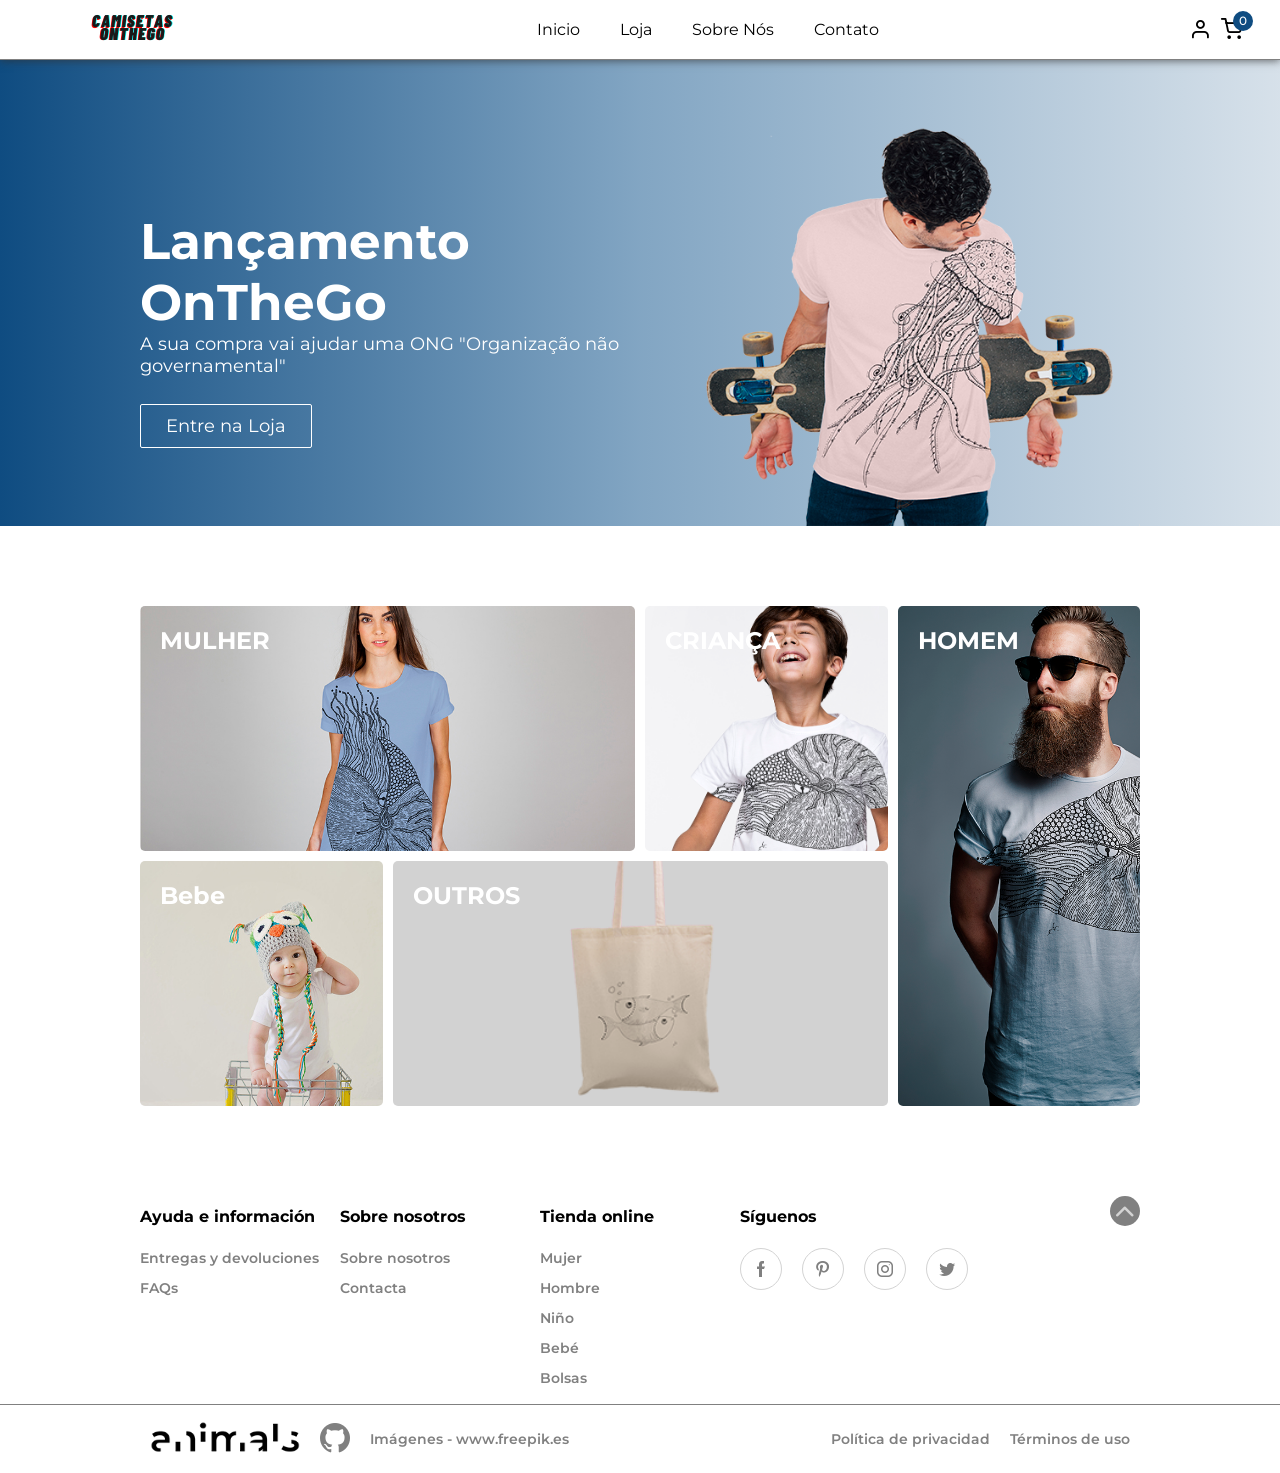
<file: Animals/index.html>
<!DOCTYPE html>
<html lang="es" dir="ltr">
  <head>
    <meta charset="UTF-8">
    <meta name="viewport" content="width=device-width, initial-scale=1.0">
    <meta name="keywords" content="HTML, CSS, Animation">
    <meta name="author" content="Mercè Casamitjana">
    <link rel="stylesheet" href="css/style.css">
    <title>OnTheGo</title>
  </head>
  <body>
    <header class="nav__main" id="header-main">
      <div class="menu-hamburger"><a href="#" id="menu_on"><span></span><span></span><span></span></a></div>
      <div class="header__brand"><a class="brand" href="index.html"><img class="brand-img" src="img/cAMISETAS ONTHEGO.png"></a></div>
      <div class="header__menu">
        <div class="menu-nav" id="menu">
          <ul class="nav-options">
            <li><a class="shop" href="index.html">Inicio</a></li>
            <li><a class="collection" href="shop.html">Loja</a></li>
            <li><a class="about" href="about.html">Sobre Nós</a></li>
            <li><a class="contact" href="contact.html">Contato</a></li>
          </ul>
        </div>
      </div>
      <div class="header__user">
        <ul>
          <li><a class="icon-user" href="user.html"></a></li>
          <li><a class="icon-shopping-cart" href="cart.html" id="icon-shopping-cart" data-count="0"></a></li>
        </ul>
      </div>
    </header>
    <section class="hero">
      <div class="banner">
        <div class="banner__content">
          <h1>Lançamento OnTheGo</h1>
          <p>A sua compra vai ajudar uma ONG "Organização não governamental"</p><a class="content-link" href="shop.html">Entre na Loja</a>
        </div>
        <div class="banner__image"><img src="img/hero.png"></div>
      </div>
    </section>
    
    <main class="home">
      <section class="content"><a class="content__section" href="woman.html">
          <h1>MULHER</h1></a><a class="content__section" href="child.html">
          <h1>CRIANÇA</h1></a><a class="content__section" href="man.html">
          <h1>HOMEM</h1></a><a class="content__section" href="baby.html">
          <h1>Bebe</h1></a><a class="content__section" href="bag.html">
          <h1>OUTROS</h1></a>
      </section>
    </main>
    <footer>
      <section class="footer__main">
        <div class="footer__inf">
          <div class="help">
            <h4>Ayuda e información</h4>
            <ul>
              <li><a class="help-link" href="delivery.html">Entregas y devoluciones</a></li>
              <li><a href="faqs.html">FAQs</a></li>
            </ul>
          </div>
          <div class="about">
            <h4>Sobre nosotros</h4>
            <ul>
              <li><a href="about.html">Sobre nosotros</a></li>
              <li><a href="contact.html">Contacta</a></li>
            </ul>
          </div>
          <div class="shop-online">
            <h4>Tienda online</h4>
            <ul>
              <li><a href="mujer.html">Mujer</a></li>
              <li><a href="man.html">Hombre</a></li>
              <li><a href="nino.html">Niño</a></li>
              <li><a href="bebe.html">Bebé</a></li>
              <li><a href="bolsas.html">Bolsas</a></li>
            </ul>
          </div>
          <div class="social-media">
            <h4>Síguenos</h4>
                <ul>
                  <li><a class="icon-ffacebook" href="#"></a></li>
                  <li><a class="icon-pinterest" href="#"></a></li>
                  <li><a class="icon-instagram" href="#"></a></li>
                  <li><a class="icon-twitter" href="#"></a></li>
                </ul>
          </div>
          <div class="return">
            <div class="btn_return"><a class="icon-chevron-up" href="#"></a></div>
          </div>
        </div>
      </section>
      <section class="footer__main">
        <div class="footer__privacy">
          <div class="privacy-design">
            <ul>
              <li><img src="img/brand.png" alt="Animals image"></li>
              <li><a href="https://github.com/Merce-ksa?tab=repositories" target="_blank"><span class="icon-github"></span></a></li>
              <li><a href="https://www.freepik.es/psd/negocios">Imágenes - www.freepik.es</a></li>
            </ul>
          </div>
          <div class="privacy-terms">
            <ul>
              <li><a href="#">Política de privacidad</a></li>
              <li><a href="#">Términos de uso</a></li>
            </ul>
          </div>
        </div>
      </section>
    </footer>
    <script src="js/header.js"></script>
    <script src="js/menu.js"></script>
  </body>
</html>
</file>
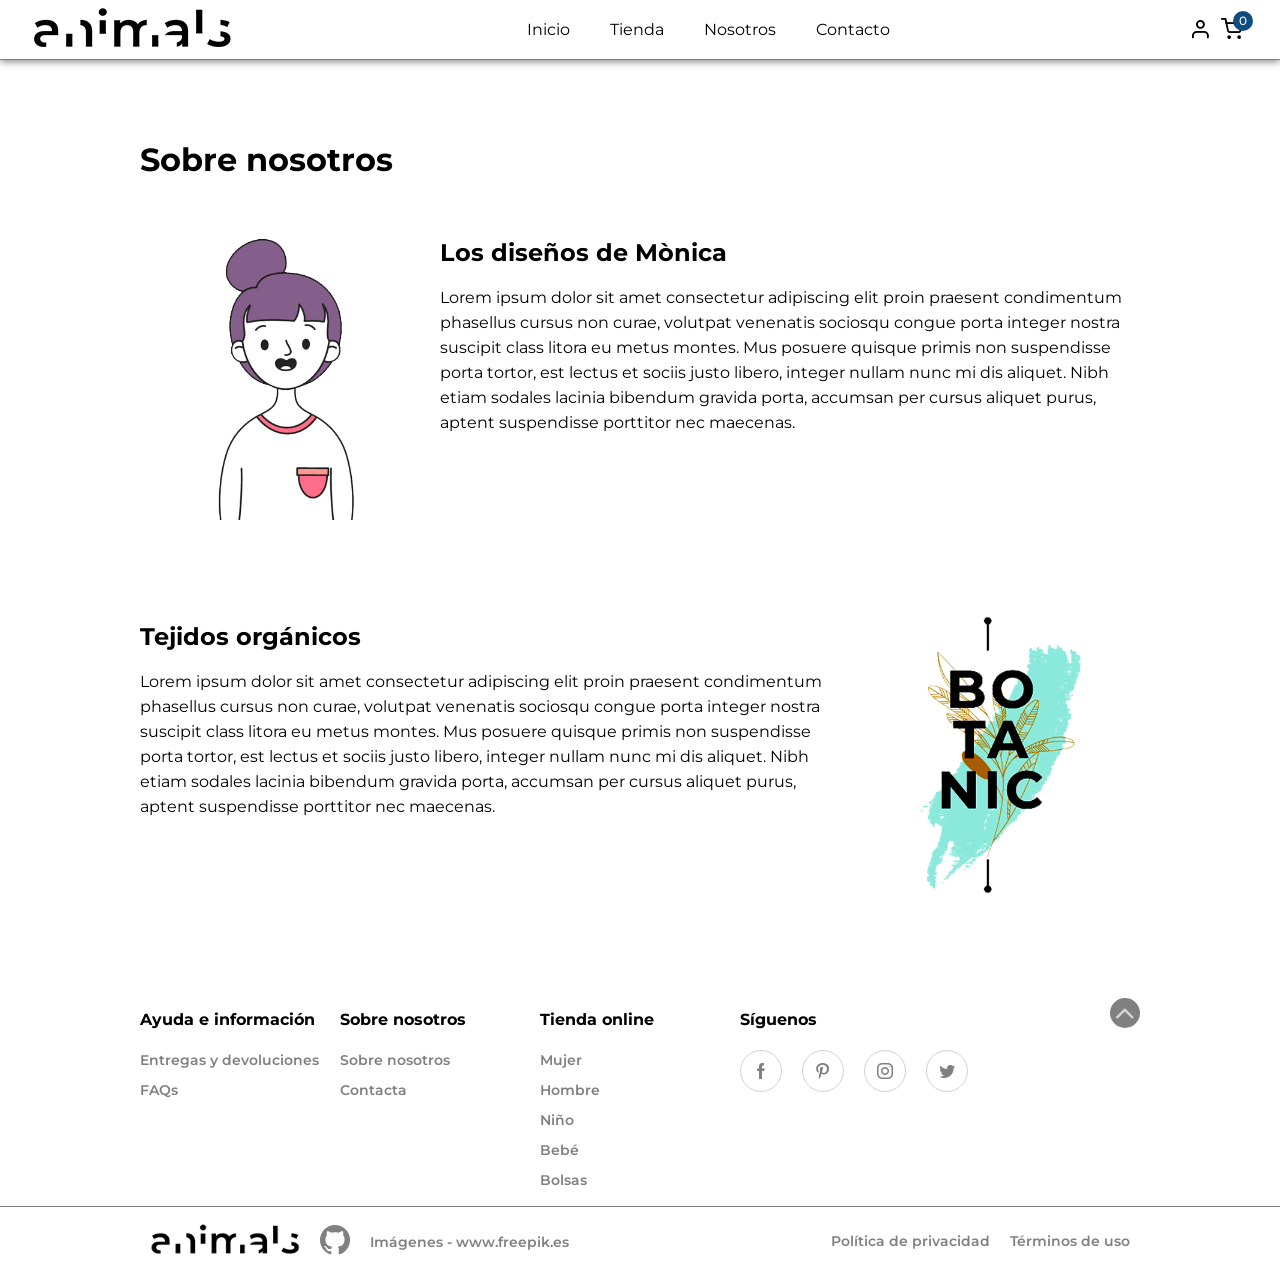
<file: Animals/about.html>
<!DOCTYPE html>
<html lang="es" dir="ltr">
  <head>
    <meta charset="UTF-8">
    <meta name="viewport" content="width=device-width, initial-scale=1.0">
    <meta name="keywords" content="HTML, CSS, Animation">
    <meta name="author" content="Mercè Casamitjana">
    <link rel="stylesheet" href="css/style.css">
    <title>Animals</title>
  </head>
  <body>
    <header class="nav__main" id="header-main">
      <div class="menu-hamburger"><a href="#" id="menu_on"><span></span><span></span><span></span></a></div>
      <div class="header__brand"><a class="brand" href="index.html"><img class="brand-img" src="img/brand.png"></a></div>
      <div class="header__menu">
        <div class="menu-nav" id="menu">
          <ul class="nav-options">
            <li><a class="shop" href="index.html">Inicio</a></li>
            <li><a class="collection" href="shop.html">Tienda</a></li>
            <li><a class="about" href="about.html">Nosotros</a></li>
            <li><a class="contact" href="contact.html">Contacto</a></li>
          </ul>
        </div>
      </div>
      <div class="header__user">
        <ul>
          <li><a class="icon-user" href="user.html"></a></li>
          <li><a class="icon-shopping-cart" href="cart.html" id="icon-shopping-cart" data-count="0"></a></li>
        </ul>
      </div>
    </header>
    <main>
      <h1>Sobre nosotros</h1>
      <div class="about-us">
        <div class="about-us__img"><img src="img/about-img.png"></div>
        <div class="about-us__description">
          <h2>Los diseños de Mònica</h2>
          <p>
            Lorem ipsum dolor sit amet consectetur adipiscing elit proin praesent 
            condimentum phasellus cursus non curae, volutpat venenatis sociosqu 
            congue porta integer nostra suscipit class litora eu metus montes. 
            Mus posuere quisque primis non suspendisse porta tortor, est lectus et 
            sociis justo libero, integer nullam nunc mi dis aliquet. Nibh etiam 
            sodales lacinia bibendum gravida porta, accumsan per cursus aliquet purus, 
            aptent suspendisse porttitor nec maecenas.
          </p>
        </div>
      </div>
      <div class="about-us organic">
        <div class="about-us__description">
          <h2>Tejidos orgánicos</h2>
          <p>
            Lorem ipsum dolor sit amet consectetur adipiscing elit proin praesent 
            condimentum phasellus cursus non curae, volutpat venenatis sociosqu 
            congue porta integer nostra suscipit class litora eu metus montes. 
            Mus posuere quisque primis non suspendisse porta tortor, est lectus et 
            sociis justo libero, integer nullam nunc mi dis aliquet. Nibh etiam 
            sodales lacinia bibendum gravida porta, accumsan per cursus aliquet purus, 
            aptent suspendisse porttitor nec maecenas.
          </p>
        </div>
        <div class="about-us__img"><img src="img/about-img-organic.png"></div>
      </div>
    </main>
    <footer>
      <section class="footer__main">
        <div class="footer__inf">
          <div class="help">
            <h4>Ayuda e información</h4>
            <ul>
              <li><a class="help-link" href="delivery.html">Entregas y devoluciones</a></li>
              <li><a href="faqs.html">FAQs</a></li>
            </ul>
          </div>
          <div class="about">
            <h4>Sobre nosotros</h4>
            <ul>
              <li><a href="about.html">Sobre nosotros</a></li>
              <li><a href="contact.html">Contacta</a></li>
            </ul>
          </div>
          <div class="shop-online">
            <h4>Tienda online</h4>
            <ul>
              <li><a href="mujer.html">Mujer</a></li>
              <li><a href="man.html">Hombre</a></li>
              <li><a href="nino.html">Niño</a></li>
              <li><a href="bebe.html">Bebé</a></li>
              <li><a href="bolsas.html">Bolsas</a></li>
            </ul>
          </div>
          <div class="social-media">
            <h4>Síguenos</h4>
                <ul>
                  <li><a class="icon-ffacebook" href="#"></a></li>
                  <li><a class="icon-pinterest" href="#"></a></li>
                  <li><a class="icon-instagram" href="#"></a></li>
                  <li><a class="icon-twitter" href="#"></a></li>
                </ul>
          </div>
          <div class="return">
            <div class="btn_return"><a class="icon-chevron-up" href="#"></a></div>
          </div>
        </div>
      </section>
      <section class="footer__main">
        <div class="footer__privacy">
          <div class="privacy-design">
            <ul>
              <li><img src="img/brand.png" alt="Animals image"></li>
              <li><a href="https://github.com/Merce-ksa?tab=repositories" target="_blank"><span class="icon-github"></span></a></li>
              <li><a href="https://www.freepik.es/psd/negocios">Imágenes - www.freepik.es</a></li>
            </ul>
          </div>
          <div class="privacy-terms">
            <ul>
              <li><a href="#">Política de privacidad</a></li>
              <li><a href="#">Términos de uso</a></li>
            </ul>
          </div>
        </div>
      </section>
    </footer>
    <script src="js/header.js"></script>
    <script src="js/menu.js"></script>
  </body>
</html>
</file>
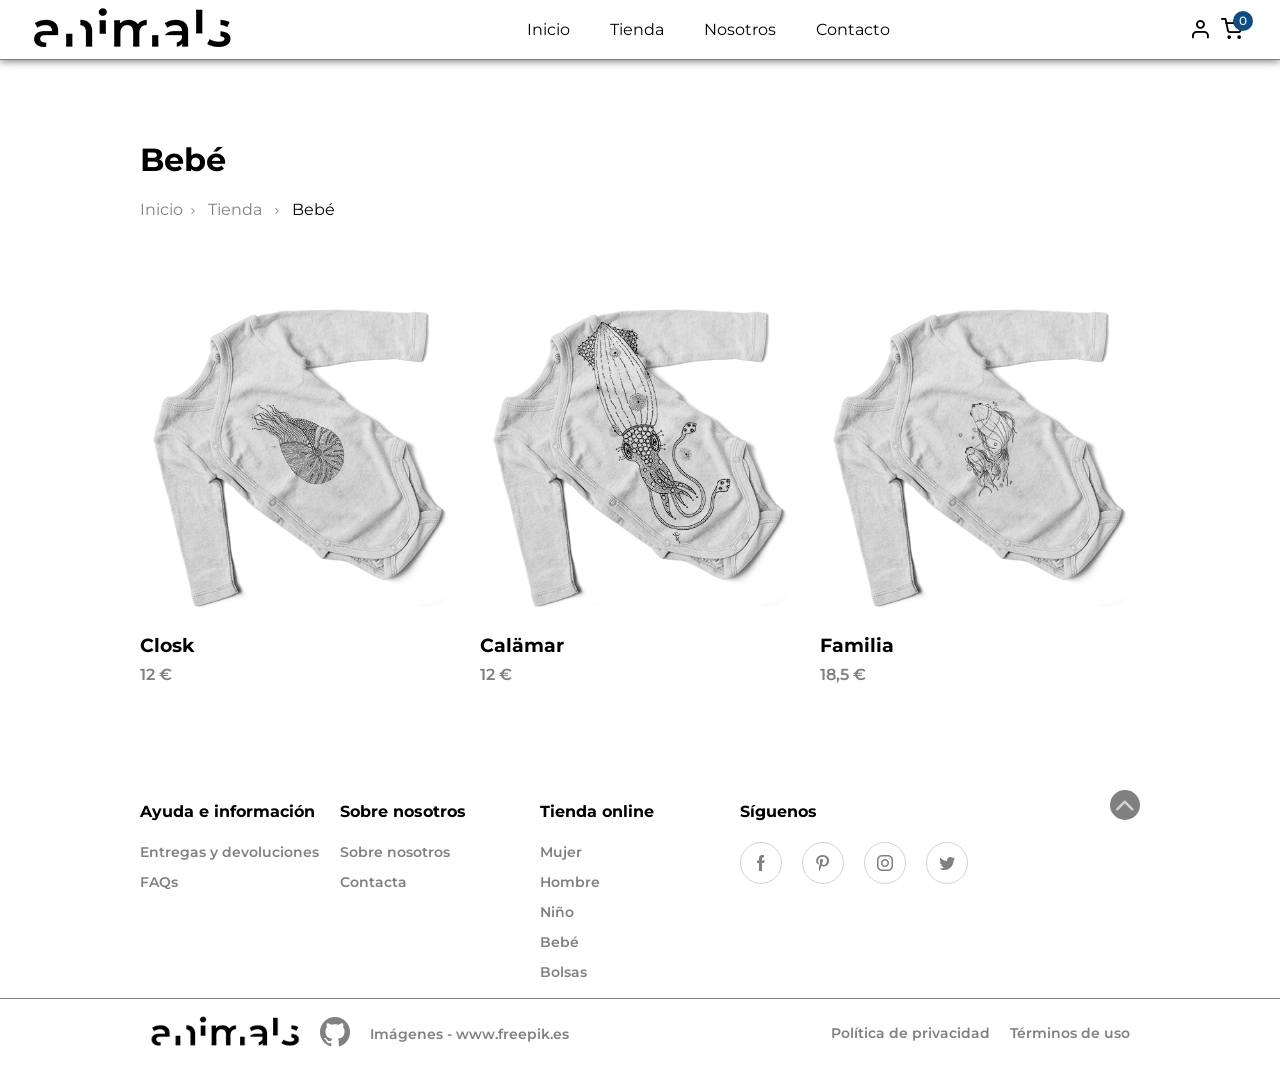
<file: Animals/baby.html>
<!DOCTYPE html>
<html lang="es" dir="ltr">
  <head>
    <meta charset="UTF-8">
    <meta name="viewport" content="width=device-width, initial-scale=1.0">
    <meta name="keywords" content="HTML, CSS, Animation">
    <meta name="author" content="Mercè Casamitjana">
    <link rel="stylesheet" href="css/style.css">
    <title>Animals</title>
  </head>
  <body>
    <header class="nav__main" id="header-main">
      <div class="menu-hamburger"><a href="#" id="menu_on"><span></span><span></span><span></span></a></div>
      <div class="header__brand"><a class="brand" href="index.html"><img class="brand-img" src="img/brand.png"></a></div>
      <div class="header__menu">
        <div class="menu-nav" id="menu">
          <ul class="nav-options">
            <li><a class="shop" href="index.html">Inicio</a></li>
            <li><a class="collection" href="shop.html">Tienda</a></li>
            <li><a class="about" href="about.html">Nosotros</a></li>
            <li><a class="contact" href="contact.html">Contacto</a></li>
          </ul>
        </div>
      </div>
      <div class="header__user">
        <ul>
          <li><a class="icon-user" href="user.html"></a></li>
          <li><a class="icon-shopping-cart" href="cart.html" id="icon-shopping-cart" data-count="0"></a></li>
        </ul>
      </div>
    </header>
    <main>
      <h1>Bebé</h1>
      <div class="crums" id="crums">
        <ul class="crum-list">
          <li><a class="crum-link" href="index.html">Inicio</a></li>
          <li><span class="icon-chevron-right"></span></li>
          <li><a class="crum-link" href="shop.html">Tienda</a></li>
          <li><span class="icon-chevron-right"></span></li>
          <li><a class="crum-link active" href="#">Bebé</a></li>
        </ul>
      </div>
      <section class="product-list"><a class="product" href="product_baby_closk.html">
          <figure class="product-image"><img src="img/by_il1_grey.png"/></figure>
          <h3 class="product-description">Closk</h3>
          <p class="product-price">12 €</p></a><a class="product" href="product_baby_closk.html">
          <figure class="product-image"><img src="img/by_il4_grey.png"/></figure>
          <h3 class="product-description">Calämar</h3>
          <p class="product-price">12 €</p></a><a class="product" href="product_baby_closk.html">
          <figure class="product-image"><img src="img/by_il5_grey.png"/></figure>
          <h3 class="product-description">Familia</h3>
          <p class="product-price">18,5 €</p></a>
      </section>
    </main>
    <footer>
      <section class="footer__main">
        <div class="footer__inf">
          <div class="help">
            <h4>Ayuda e información</h4>
            <ul>
              <li><a class="help-link" href="delivery.html">Entregas y devoluciones</a></li>
              <li><a href="faqs.html">FAQs</a></li>
            </ul>
          </div>
          <div class="about">
            <h4>Sobre nosotros</h4>
            <ul>
              <li><a href="about.html">Sobre nosotros</a></li>
              <li><a href="contact.html">Contacta</a></li>
            </ul>
          </div>
          <div class="shop-online">
            <h4>Tienda online</h4>
            <ul>
              <li><a href="mujer.html">Mujer</a></li>
              <li><a href="man.html">Hombre</a></li>
              <li><a href="nino.html">Niño</a></li>
              <li><a href="bebe.html">Bebé</a></li>
              <li><a href="bolsas.html">Bolsas</a></li>
            </ul>
          </div>
          <div class="social-media">
            <h4>Síguenos</h4>
                <ul>
                  <li><a class="icon-ffacebook" href="#"></a></li>
                  <li><a class="icon-pinterest" href="#"></a></li>
                  <li><a class="icon-instagram" href="#"></a></li>
                  <li><a class="icon-twitter" href="#"></a></li>
                </ul>
          </div>
          <div class="return">
            <div class="btn_return"><a class="icon-chevron-up" href="#"></a></div>
          </div>
        </div>
      </section>
      <section class="footer__main">
        <div class="footer__privacy">
          <div class="privacy-design">
            <ul>
              <li><img src="img/brand.png" alt="Animals image"></li>
              <li><a href="https://github.com/Merce-ksa?tab=repositories" target="_blank"><span class="icon-github"></span></a></li>
              <li><a href="https://www.freepik.es/psd/negocios">Imágenes - www.freepik.es</a></li>
            </ul>
          </div>
          <div class="privacy-terms">
            <ul>
              <li><a href="#">Política de privacidad</a></li>
              <li><a href="#">Términos de uso</a></li>
            </ul>
          </div>
        </div>
      </section>
    </footer>
    <script src="js/header.js"></script>
    <script src="js/menu.js"></script>
  </body>
</html>
</file>
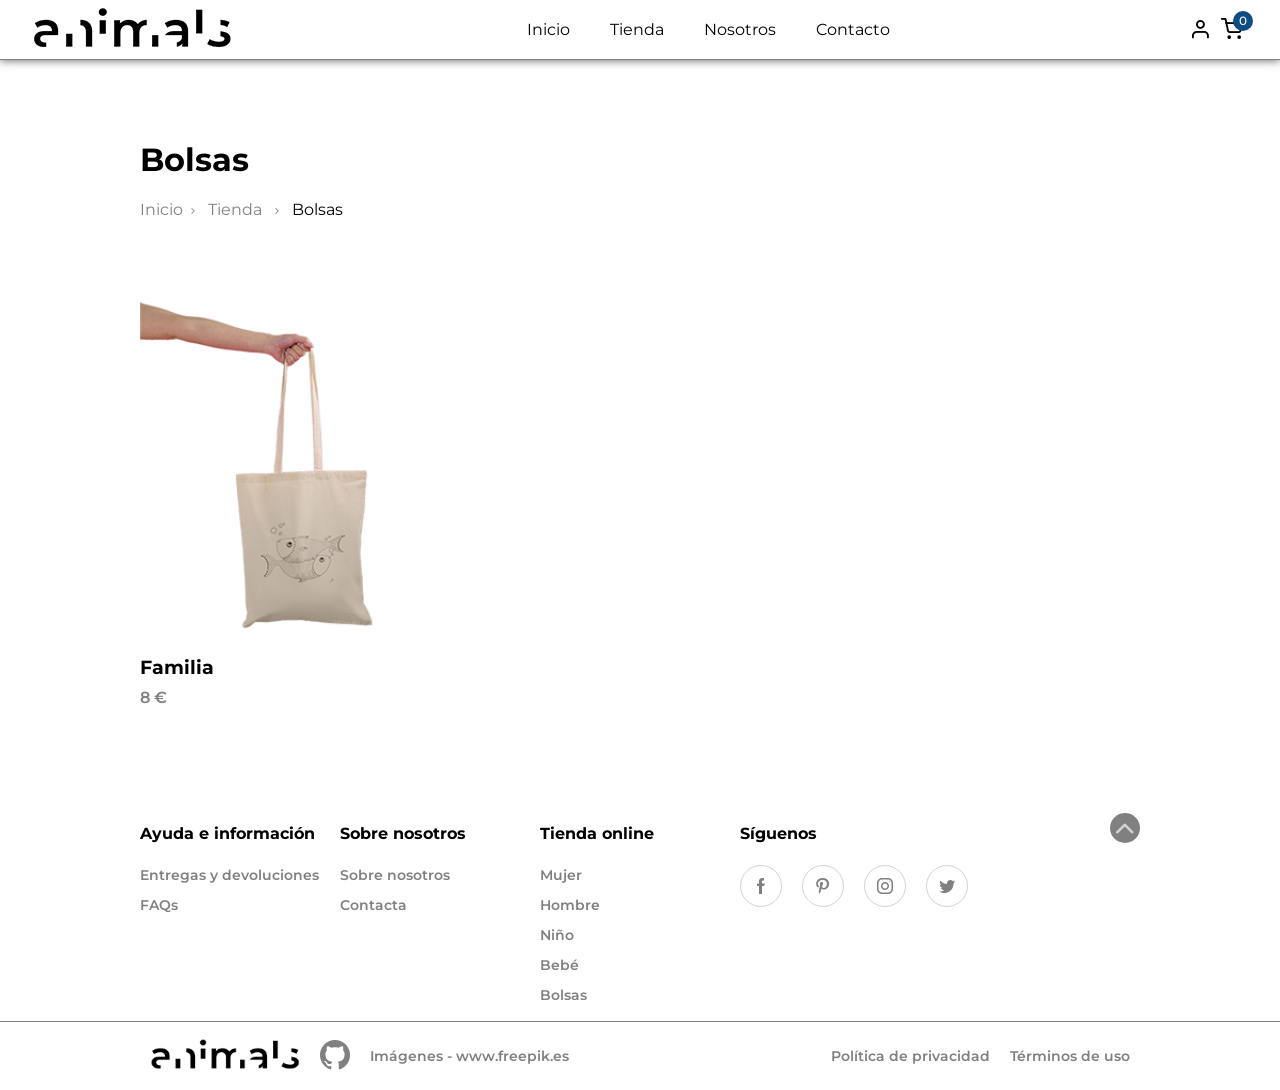
<file: Animals/bag.html>
<!DOCTYPE html>
<html lang="es" dir="ltr">
  <head>
    <meta charset="UTF-8">
    <meta name="viewport" content="width=device-width, initial-scale=1.0">
    <meta name="keywords" content="HTML, CSS, Animation">
    <meta name="author" content="Mercè Casamitjana">
    <link rel="stylesheet" href="css/style.css">
    <title>Animals</title>
  </head>
  <body>
    <header class="nav__main" id="header-main">
      <div class="menu-hamburger"><a href="#" id="menu_on"><span></span><span></span><span></span></a></div>
      <div class="header__brand"><a class="brand" href="index.html"><img class="brand-img" src="img/brand.png"></a></div>
      <div class="header__menu">
        <div class="menu-nav" id="menu">
          <ul class="nav-options">
            <li><a class="shop" href="index.html">Inicio</a></li>
            <li><a class="collection" href="shop.html">Tienda</a></li>
            <li><a class="about" href="about.html">Nosotros</a></li>
            <li><a class="contact" href="contact.html">Contacto</a></li>
          </ul>
        </div>
      </div>
      <div class="header__user">
        <ul>
          <li><a class="icon-user" href="user.html"></a></li>
          <li><a class="icon-shopping-cart" href="cart.html" id="icon-shopping-cart" data-count="0"></a></li>
        </ul>
      </div>
    </header>
    <main>
      <h1>Bolsas</h1>
      <div class="crums" id="crums">
        <ul class="crum-list">
          <li><a class="crum-link" href="index.html">Inicio</a></li>
          <li><span class="icon-chevron-right"></span></li>
          <li><a class="crum-link" href="shop.html">Tienda</a></li>
          <li><span class="icon-chevron-right"></span></li>
          <li><a class="crum-link active" href="#">Bolsas</a></li>
        </ul>
      </div>
      <section class="product-list"><a class="product" href="#">
          <figure class="product-image"><img src="img/bag.png"/></figure>
          <h3 class="product-description">Familia</h3>
          <p class="product-price">8 €</p></a>
      </section>
    </main>
    <footer>
      <section class="footer__main">
        <div class="footer__inf">
          <div class="help">
            <h4>Ayuda e información</h4>
            <ul>
              <li><a class="help-link" href="delivery.html">Entregas y devoluciones</a></li>
              <li><a href="faqs.html">FAQs</a></li>
            </ul>
          </div>
          <div class="about">
            <h4>Sobre nosotros</h4>
            <ul>
              <li><a href="about.html">Sobre nosotros</a></li>
              <li><a href="contact.html">Contacta</a></li>
            </ul>
          </div>
          <div class="shop-online">
            <h4>Tienda online</h4>
            <ul>
              <li><a href="mujer.html">Mujer</a></li>
              <li><a href="man.html">Hombre</a></li>
              <li><a href="nino.html">Niño</a></li>
              <li><a href="bebe.html">Bebé</a></li>
              <li><a href="bolsas.html">Bolsas</a></li>
            </ul>
          </div>
          <div class="social-media">
            <h4>Síguenos</h4>
                <ul>
                  <li><a class="icon-ffacebook" href="#"></a></li>
                  <li><a class="icon-pinterest" href="#"></a></li>
                  <li><a class="icon-instagram" href="#"></a></li>
                  <li><a class="icon-twitter" href="#"></a></li>
                </ul>
          </div>
          <div class="return">
            <div class="btn_return"><a class="icon-chevron-up" href="#"></a></div>
          </div>
        </div>
      </section>
      <section class="footer__main">
        <div class="footer__privacy">
          <div class="privacy-design">
            <ul>
              <li><img src="img/brand.png" alt="Animals image"></li>
              <li><a href="https://github.com/Merce-ksa?tab=repositories" target="_blank"><span class="icon-github"></span></a></li>
              <li><a href="https://www.freepik.es/psd/negocios">Imágenes - www.freepik.es</a></li>
            </ul>
          </div>
          <div class="privacy-terms">
            <ul>
              <li><a href="#">Política de privacidad</a></li>
              <li><a href="#">Términos de uso</a></li>
            </ul>
          </div>
        </div>
      </section>
    </footer>
    <script src="js/header.js"></script>
    <script src="js/menu.js"></script>
  </body>
</html>
</file>
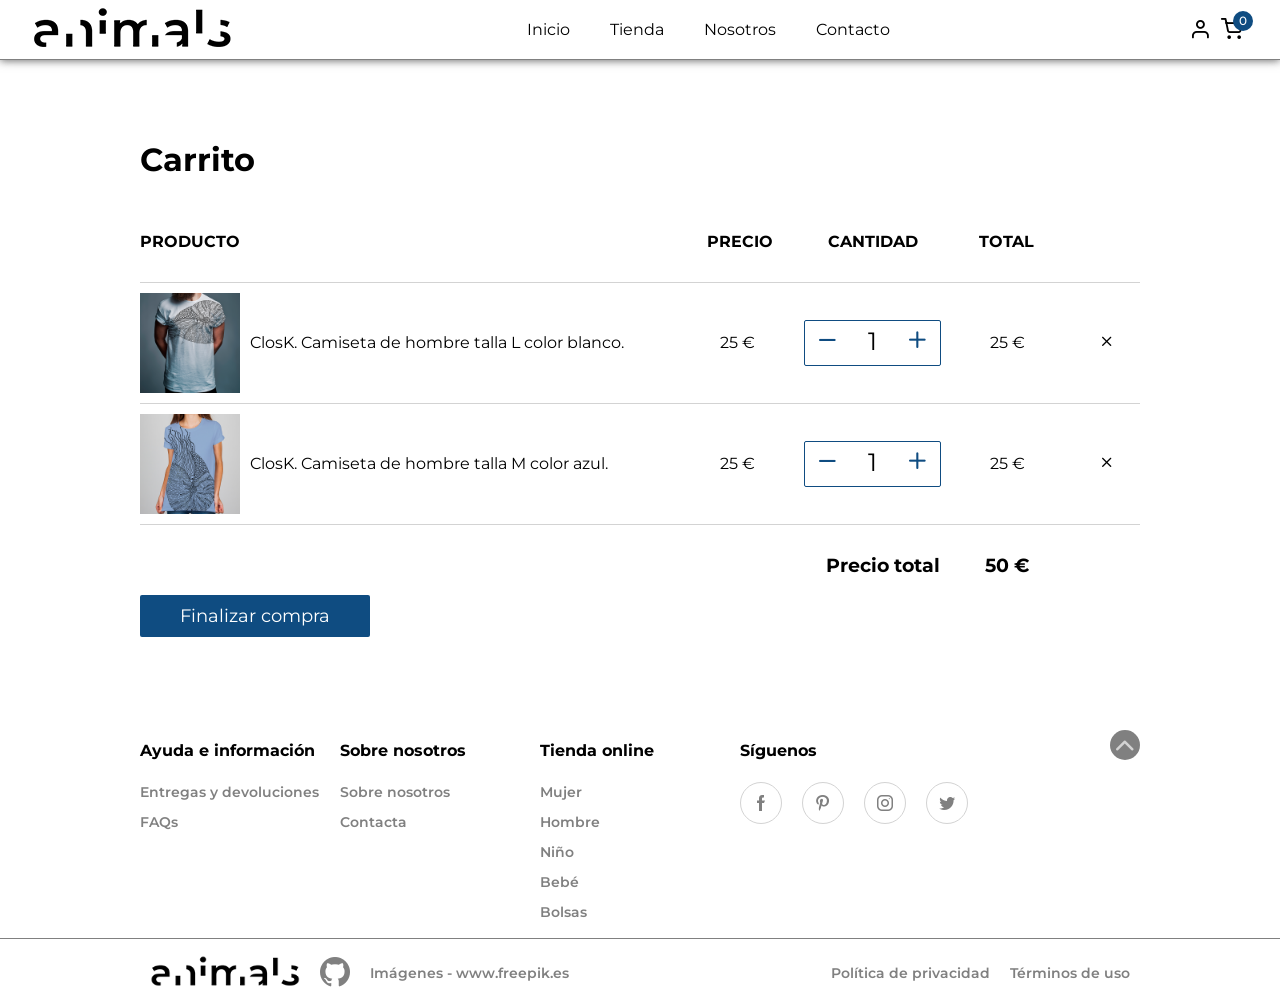
<file: Animals/cart.html>
<!DOCTYPE html>
<html lang="es" dir="ltr">
  <head>
    <meta charset="UTF-8">
    <meta name="viewport" content="width=device-width, initial-scale=1.0">
    <meta name="keywords" content="HTML, CSS, Animation">
    <meta name="author" content="Mercè Casamitjana">
    <link rel="stylesheet" href="css/style.css">
    <title>Animals</title>
  </head>
  <body>
    <header class="nav__main" id="header-main">
      <div class="menu-hamburger"><a href="#" id="menu_on"><span></span><span></span><span></span></a></div>
      <div class="header__brand"><a class="brand" href="index.html"><img class="brand-img" src="img/brand.png"></a></div>
      <div class="header__menu">
        <div class="menu-nav" id="menu">
          <ul class="nav-options">
            <li><a class="shop" href="index.html">Inicio</a></li>
            <li><a class="collection" href="shop.html">Tienda</a></li>
            <li><a class="about" href="about.html">Nosotros</a></li>
            <li><a class="contact" href="contact.html">Contacto</a></li>
          </ul>
        </div>
      </div>
      <div class="header__user">
        <ul>
          <li><a class="icon-user" href="user.html"></a></li>
          <li><a class="icon-shopping-cart" href="cart.html" id="icon-shopping-cart" data-count="0"></a></li>
        </ul>
      </div>
    </header>
    <main>
      <h1>Carrito</h1>
      <section class="summary__product">
        <div class="cart"> 
          <div class="cart__product">
            <h4>PRODUCTO</h4>
          </div>
          <div class="cart__price product-hide">
            <h4>PRECIO</h4>
          </div>
          <div class="cart__quantity">
            <h4>CANTIDAD</h4>
          </div>
          <div class="cart__total product-hide">
            <h4>TOTAL</h4>
          </div>
          <div class="cart__remove"></div>
        </div>
        <div class="cart"> 
          <div class="cart__product"><img src="img/m_il1_white.png">
            <p>ClosK. Camiseta de hombre talla L color blanco.</p>
          </div>
          <div class="cart__price">
            <p>25 €</p>
          </div>
          <div class="cart__quantity">
            <div class="add-quantity"><span class="icon-minus" id="minus"></span><span class="quantity" id="qty">1</span><span class="icon-plus" id="plus"></span></div>
          </div>
          <div class="cart__total product-hide">
            <p>25 € </p>
          </div>
          <div class="cart__remove"><span class="icon-x"></span></div>
        </div>
        <div class="cart"> 
          <div class="cart__product"><img src="img/w_il1_blue.png">
            <p>ClosK. Camiseta de hombre talla M color azul.</p>
          </div>
          <div class="cart__price">
            <p>25 €</p>
          </div>
          <div class="cart__quantity">
            <div class="add-quantity"><span class="icon-minus" id="minus"></span><span class="quantity" id="qty">1</span><span class="icon-plus" id="plus"></span></div>
          </div>
          <div class="cart__total product-hide">
            <p>25 € </p>
          </div>
          <div class="cart__remove"><span class="icon-x"></span></div>
        </div>
        <div class="cart"> 
          <div class="cart__total-title">
            <h3>Precio total</h3>
          </div>
          <div class="cart__total-price">
            <h3>50 € </h3>
          </div>
        </div>
      </section>
      <div class="chechout"><a class="btn-checkout" href="checkout.html" id="checkout">Finalizar compra</a></div>
    </main>
    <footer>
      <section class="footer__main">
        <div class="footer__inf">
          <div class="help">
            <h4>Ayuda e información</h4>
            <ul>
              <li><a class="help-link" href="delivery.html">Entregas y devoluciones</a></li>
              <li><a href="faqs.html">FAQs</a></li>
            </ul>
          </div>
          <div class="about">
            <h4>Sobre nosotros</h4>
            <ul>
              <li><a href="about.html">Sobre nosotros</a></li>
              <li><a href="contact.html">Contacta</a></li>
            </ul>
          </div>
          <div class="shop-online">
            <h4>Tienda online</h4>
            <ul>
              <li><a href="mujer.html">Mujer</a></li>
              <li><a href="man.html">Hombre</a></li>
              <li><a href="nino.html">Niño</a></li>
              <li><a href="bebe.html">Bebé</a></li>
              <li><a href="bolsas.html">Bolsas</a></li>
            </ul>
          </div>
          <div class="social-media">
            <h4>Síguenos</h4>
                <ul>
                  <li><a class="icon-ffacebook" href="#"></a></li>
                  <li><a class="icon-pinterest" href="#"></a></li>
                  <li><a class="icon-instagram" href="#"></a></li>
                  <li><a class="icon-twitter" href="#"></a></li>
                </ul>
          </div>
          <div class="return">
            <div class="btn_return"><a class="icon-chevron-up" href="#"></a></div>
          </div>
        </div>
      </section>
      <section class="footer__main">
        <div class="footer__privacy">
          <div class="privacy-design">
            <ul>
              <li><img src="img/brand.png" alt="Animals image"></li>
              <li><a href="https://github.com/Merce-ksa?tab=repositories" target="_blank"><span class="icon-github"></span></a></li>
              <li><a href="https://www.freepik.es/psd/negocios">Imágenes - www.freepik.es</a></li>
            </ul>
          </div>
          <div class="privacy-terms">
            <ul>
              <li><a href="#">Política de privacidad</a></li>
              <li><a href="#">Términos de uso</a></li>
            </ul>
          </div>
        </div>
      </section>
    </footer>
    <script src="js/header.js"></script>
    <script src="js/menu.js"></script>
  </body>
</html>
</file>
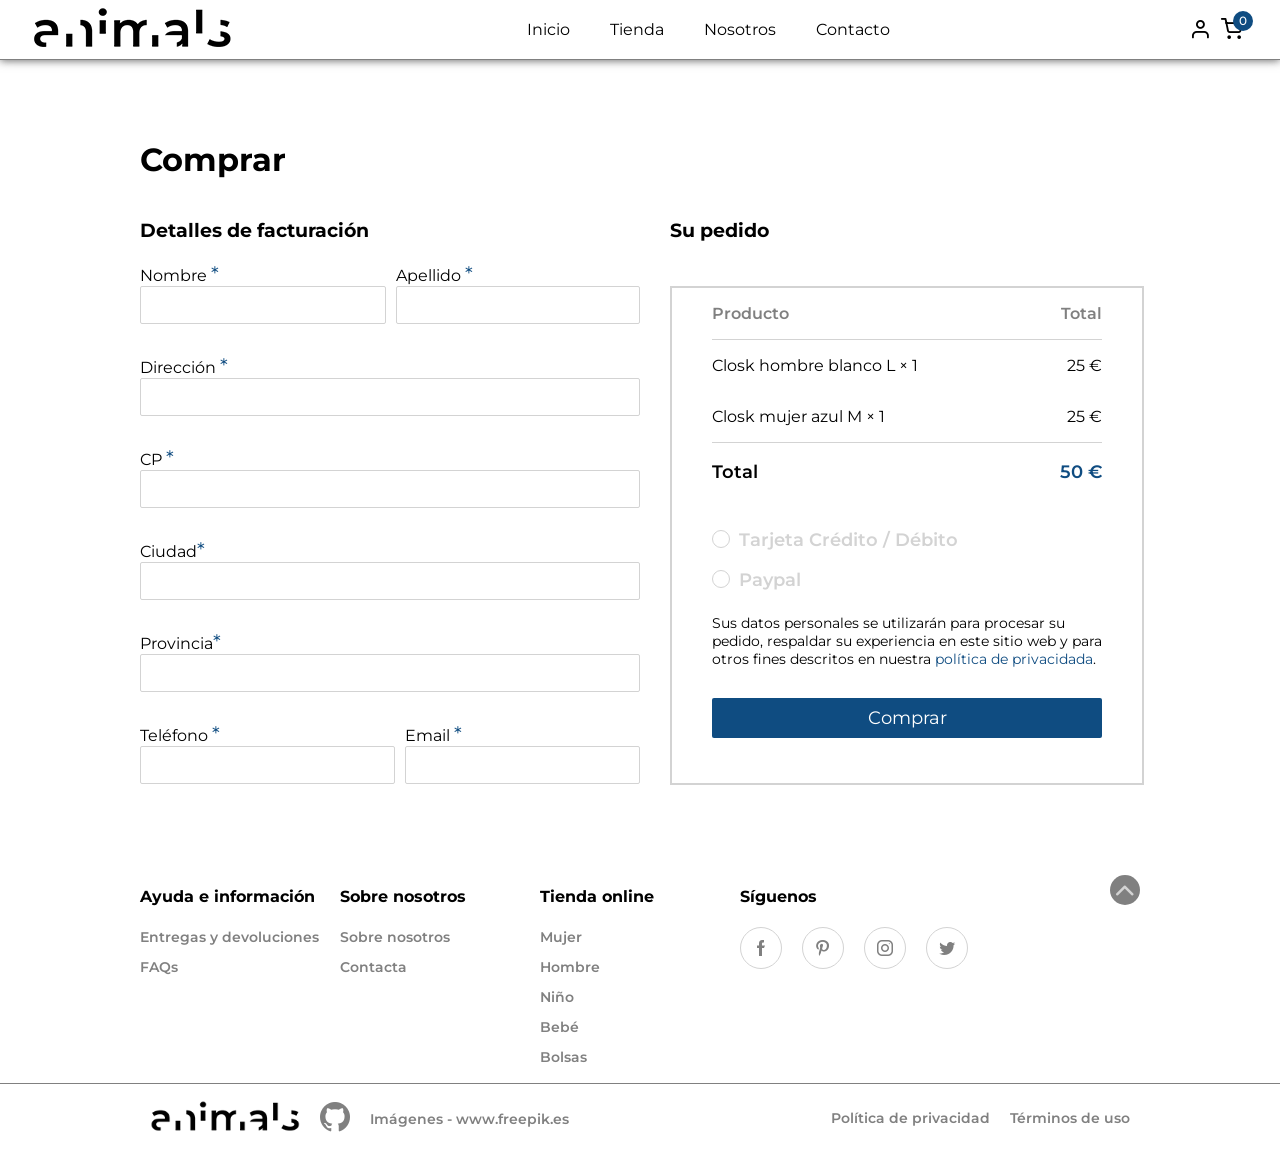
<file: Animals/checkout.html>
<!DOCTYPE html>
<html lang="es" dir="ltr">
  <head>
    <meta charset="UTF-8">
    <meta name="viewport" content="width=device-width, initial-scale=1.0">
    <meta name="keywords" content="HTML, CSS, Animation">
    <meta name="author" content="Mercè Casamitjana">
    <link rel="stylesheet" href="css/style.css">
    <title>Animals</title>
  </head>
  <body>
    <header class="nav__main" id="header-main">
      <div class="menu-hamburger"><a href="#" id="menu_on"><span></span><span></span><span></span></a></div>
      <div class="header__brand"><a class="brand" href="index.html"><img class="brand-img" src="img/brand.png"></a></div>
      <div class="header__menu">
        <div class="menu-nav" id="menu">
          <ul class="nav-options">
            <li><a class="shop" href="index.html">Inicio</a></li>
            <li><a class="collection" href="shop.html">Tienda</a></li>
            <li><a class="about" href="about.html">Nosotros</a></li>
            <li><a class="contact" href="contact.html">Contacto</a></li>
          </ul>
        </div>
      </div>
      <div class="header__user">
        <ul>
          <li><a class="icon-user" href="user.html"></a></li>
          <li><a class="icon-shopping-cart" href="cart.html" id="icon-shopping-cart" data-count="0"></a></li>
        </ul>
      </div>
    </header>
    <main>
      <h1>Comprar</h1>
      <section class="checkout">
        <div class="checkout__form">
          <h3>Detalles de facturación</h3>
          <form class="form" method="post">
            <div class="form__user">
              <div class="form__user-name">
                <lable>Nombre </lable><span>*</span>
                <input type="text" required>
              </div>
              <div class="form__user-mail"> 
                <label>Apellido </label><span>*</span>
                <input type="email" name="mail" required>
              </div>
            </div>
            <div class="form__address">
              <div class="form__address-street">
                <label>Dirección </label><span>*</span>
                <input type="text" name="street" required>
              </div>
              <div class="form__address-postcode">
                <label>CP </label><span>*</span>
                <input type="text" name="cp" required>
              </div>
              <div class="form__address-city">
                <label>Ciudad</label><span>*</span>
                <input type="text" name="city" required>
              </div>
              <div class="form__address-province">
                <label>Provincia</label><span>*</span>
                <input type="text" name="province" required>
              </div>
            </div>
            <div class="form__user__contact">
              <div class="form__user__contact-phone">
                <lable>Teléfono </lable><span>*</span>
                <input type="text" required>
              </div>
              <div class="form__user-mail">
                <label>Email </label><span>*</span>
                <input type="email" name="mail" required>
              </div>
            </div>
          </form>
        </div>
        <div class="checkout__order">
          <h3>Su pedido</h3>
          <div class="order__table">
            <div class="article__content">
              <article>
                <p>Producto</p>
                <p>Total</p>
              </article>
              <article>
                <p>Closk hombre blanco L <span>×</span> 1</p>
                <p>25 €</p>
              </article>
              <article>
                <p>Closk mujer azul M <span>×</span> 1</p>
                <p>25 €</p>
              </article>
              <article>
                <p>Total</p>
                <p>50 €</p>
              </article>
            </div>
            <div class="checkout__payment">
              <form class="form" method="post">
                <div class="form__card">
                  <input type="radio" id="visa" name="gender" value="male">
                  <label for="visa">Tarjeta Crédito / Débito</label>
                </div>
                <div class="form__paypal">
                  <input type="radio" id="paypal" name="gender" value="male">
                  <label for="paypal">Paypal</label>
                </div>
                <div class="privacity">
                  <p>
                    Sus datos personales se utilizarán para procesar su pedido,
                    respaldar su experiencia en este sitio web y para otros 
                    fines descritos en nuestra <a href="#">política de privacidada</a>.
                  </p>
                </div>
                <div class="form__btn-send">
                  <button type="submit">Comprar</button>
                </div>
              </form>
            </div>
          </div>
        </div>
      </section>
    </main>
    <footer>
      <section class="footer__main">
        <div class="footer__inf">
          <div class="help">
            <h4>Ayuda e información</h4>
            <ul>
              <li><a class="help-link" href="delivery.html">Entregas y devoluciones</a></li>
              <li><a href="faqs.html">FAQs</a></li>
            </ul>
          </div>
          <div class="about">
            <h4>Sobre nosotros</h4>
            <ul>
              <li><a href="about.html">Sobre nosotros</a></li>
              <li><a href="contact.html">Contacta</a></li>
            </ul>
          </div>
          <div class="shop-online">
            <h4>Tienda online</h4>
            <ul>
              <li><a href="mujer.html">Mujer</a></li>
              <li><a href="man.html">Hombre</a></li>
              <li><a href="nino.html">Niño</a></li>
              <li><a href="bebe.html">Bebé</a></li>
              <li><a href="bolsas.html">Bolsas</a></li>
            </ul>
          </div>
          <div class="social-media">
            <h4>Síguenos</h4>
                <ul>
                  <li><a class="icon-ffacebook" href="#"></a></li>
                  <li><a class="icon-pinterest" href="#"></a></li>
                  <li><a class="icon-instagram" href="#"></a></li>
                  <li><a class="icon-twitter" href="#"></a></li>
                </ul>
          </div>
          <div class="return">
            <div class="btn_return"><a class="icon-chevron-up" href="#"></a></div>
          </div>
        </div>
      </section>
      <section class="footer__main">
        <div class="footer__privacy">
          <div class="privacy-design">
            <ul>
              <li><img src="img/brand.png" alt="Animals image"></li>
              <li><a href="https://github.com/Merce-ksa?tab=repositories" target="_blank"><span class="icon-github"></span></a></li>
              <li><a href="https://www.freepik.es/psd/negocios">Imágenes - www.freepik.es</a></li>
            </ul>
          </div>
          <div class="privacy-terms">
            <ul>
              <li><a href="#">Política de privacidad</a></li>
              <li><a href="#">Términos de uso</a></li>
            </ul>
          </div>
        </div>
      </section>
    </footer>
    <script src="js/header.js"></script>
    <script src="js/menu.js"></script>
  </body>
</html>
</file>
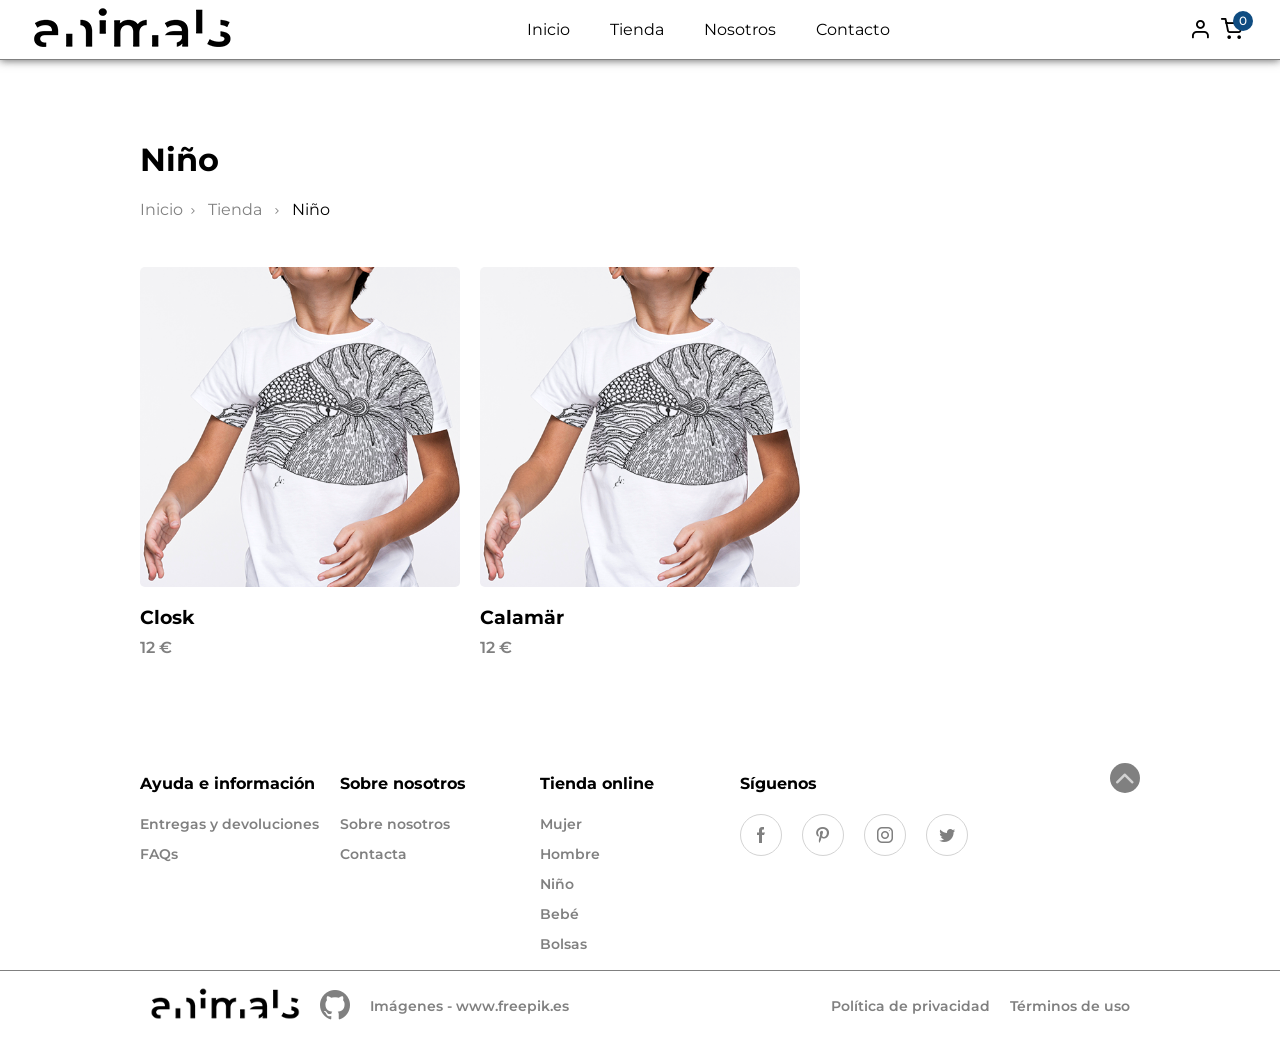
<file: Animals/child.html>
<!DOCTYPE html>
<html lang="es" dir="ltr">
  <head>
    <meta charset="UTF-8">
    <meta name="viewport" content="width=device-width, initial-scale=1.0">
    <meta name="keywords" content="HTML, CSS, Animation">
    <meta name="author" content="Mercè Casamitjana">
    <link rel="stylesheet" href="css/style.css">
    <title>Animals</title>
  </head>
  <body>
    <header class="nav__main" id="header-main">
      <div class="menu-hamburger"><a href="#" id="menu_on"><span></span><span></span><span></span></a></div>
      <div class="header__brand"><a class="brand" href="index.html"><img class="brand-img" src="img/brand.png"></a></div>
      <div class="header__menu">
        <div class="menu-nav" id="menu">
          <ul class="nav-options">
            <li><a class="shop" href="index.html">Inicio</a></li>
            <li><a class="collection" href="shop.html">Tienda</a></li>
            <li><a class="about" href="about.html">Nosotros</a></li>
            <li><a class="contact" href="contact.html">Contacto</a></li>
          </ul>
        </div>
      </div>
      <div class="header__user">
        <ul>
          <li><a class="icon-user" href="user.html"></a></li>
          <li><a class="icon-shopping-cart" href="cart.html" id="icon-shopping-cart" data-count="0"></a></li>
        </ul>
      </div>
    </header>
    <main>
      <h1>Niño</h1>
      <div class="crums" id="crums">
        <ul class="crum-list">
          <li><a class="crum-link" href="index.html">Inicio</a></li>
          <li><span class="icon-chevron-right"></span></li>
          <li><a class="crum-link" href="shop.html">Tienda</a></li>
          <li><span class="icon-chevron-right"></span></li>
          <li><a class="crum-link active" href="#">Niño</a></li>
        </ul>
      </div>
      <section class="product-list"><a class="product" href="product_child_closk.html">
          <figure class="product-image"><img src="img/c_il1_white.png"/></figure>
          <h3 class="product-description">Closk</h3>
          <p class="product-price">12 €</p></a><a class="product" href="product_child_closk.html">
          <figure class="product-image"><img src="img/c_il1_white.png"/></figure>
          <h3 class="product-description">Calamär</h3>
          <p class="product-price">12 €</p></a>
      </section>
    </main>
    <footer>
      <section class="footer__main">
        <div class="footer__inf">
          <div class="help">
            <h4>Ayuda e información</h4>
            <ul>
              <li><a class="help-link" href="delivery.html">Entregas y devoluciones</a></li>
              <li><a href="faqs.html">FAQs</a></li>
            </ul>
          </div>
          <div class="about">
            <h4>Sobre nosotros</h4>
            <ul>
              <li><a href="about.html">Sobre nosotros</a></li>
              <li><a href="contact.html">Contacta</a></li>
            </ul>
          </div>
          <div class="shop-online">
            <h4>Tienda online</h4>
            <ul>
              <li><a href="mujer.html">Mujer</a></li>
              <li><a href="man.html">Hombre</a></li>
              <li><a href="nino.html">Niño</a></li>
              <li><a href="bebe.html">Bebé</a></li>
              <li><a href="bolsas.html">Bolsas</a></li>
            </ul>
          </div>
          <div class="social-media">
            <h4>Síguenos</h4>
                <ul>
                  <li><a class="icon-ffacebook" href="#"></a></li>
                  <li><a class="icon-pinterest" href="#"></a></li>
                  <li><a class="icon-instagram" href="#"></a></li>
                  <li><a class="icon-twitter" href="#"></a></li>
                </ul>
          </div>
          <div class="return">
            <div class="btn_return"><a class="icon-chevron-up" href="#"></a></div>
          </div>
        </div>
      </section>
      <section class="footer__main">
        <div class="footer__privacy">
          <div class="privacy-design">
            <ul>
              <li><img src="img/brand.png" alt="Animals image"></li>
              <li><a href="https://github.com/Merce-ksa?tab=repositories" target="_blank"><span class="icon-github"></span></a></li>
              <li><a href="https://www.freepik.es/psd/negocios">Imágenes - www.freepik.es</a></li>
            </ul>
          </div>
          <div class="privacy-terms">
            <ul>
              <li><a href="#">Política de privacidad</a></li>
              <li><a href="#">Términos de uso</a></li>
            </ul>
          </div>
        </div>
      </section>
    </footer>
    <script src="js/header.js"></script>
    <script src="js/menu.js"></script>
  </body>
</html>
</file>
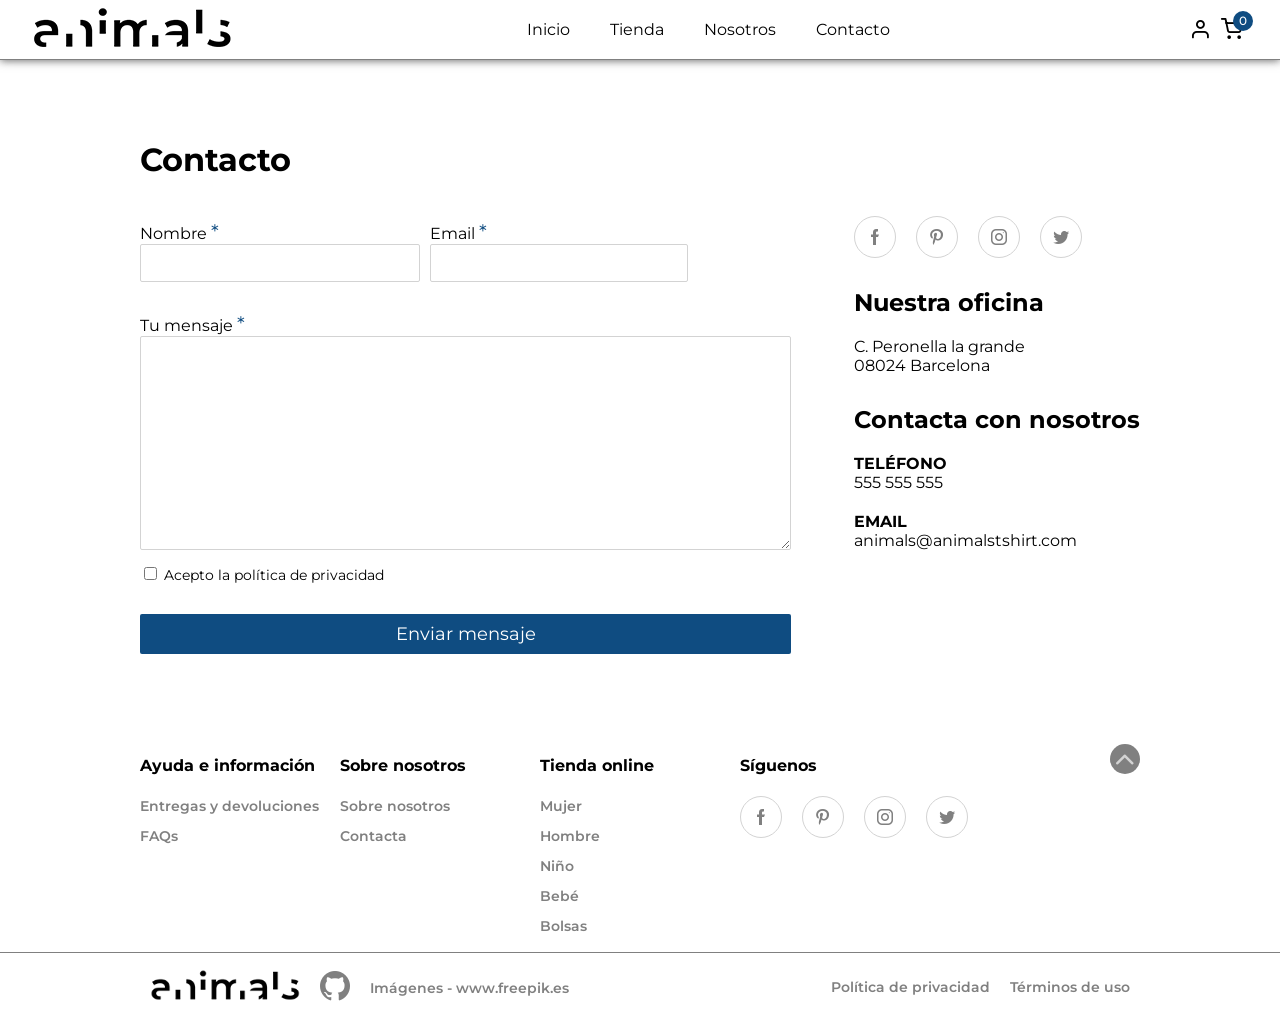
<file: Animals/contact.html>
<!DOCTYPE html>
<html lang="es" dir="ltr">
  <head>
    <meta charset="UTF-8">
    <meta name="viewport" content="width=device-width, initial-scale=1.0">
    <meta name="keywords" content="HTML, CSS, Animation">
    <meta name="author" content="Mercè Casamitjana">
    <link rel="stylesheet" href="css/style.css">
    <title>Animals</title>
  </head>
  <body>
    <header class="nav__main" id="header-main">
      <div class="menu-hamburger"><a href="#" id="menu_on"><span></span><span></span><span></span></a></div>
      <div class="header__brand"><a class="brand" href="index.html"><img class="brand-img" src="img/brand.png"></a></div>
      <div class="header__menu">
        <div class="menu-nav" id="menu">
          <ul class="nav-options">
            <li><a class="shop" href="index.html">Inicio</a></li>
            <li><a class="collection" href="shop.html">Tienda</a></li>
            <li><a class="about" href="about.html">Nosotros</a></li>
            <li><a class="contact" href="contact.html">Contacto</a></li>
          </ul>
        </div>
      </div>
      <div class="header__user">
        <ul>
          <li><a class="icon-user" href="user.html"></a></li>
          <li><a class="icon-shopping-cart" href="cart.html" id="icon-shopping-cart" data-count="0"></a></li>
        </ul>
      </div>
    </header>
    <main>
      <h1>Contacto</h1>
      <div class="contact__content">
        <section class="formulary">
          <form class="form" name="formulari_info" method="post">
            <div class="form__user">
              <div class="form__user-name">
                <lable>Nombre </lable><span>*</span>
                <input type="text" required>
              </div>
              <div class="form__user-mail"> 
                <label>Email </label><span>*</span>
                <input type="email" name="mail" required>
              </div>
            </div>
            <div class="form__message"> 
              <label>Tu mensaje </label><span>*</span>
              <textarea name="message" cols="60" rows="12" required></textarea>
            </div>
            <div class="form__privacity">
              <input type="checkbox" name="privacidad" required>
              <label>Acepto la política de privacidad</label>
            </div>
            <div class="form__btn-send">
              <button type="submit">Enviar mensaje</button>
            </div>
          </form>
        </section>
        <section class="contact">
          <div class="social-media">
            <ul>
              <li><a class="icon-ffacebook" href="#"></a></li>
              <li><a class="icon-pinterest" href="#"></a></li>
              <li><a class="icon-instagram" href="#"></a></li>
              <li><a class="icon-twitter" href="#"></a></li>
            </ul>
          </div>
          <div class="our-office">
            <h1>Nuestra oficina</h1>
            <p>
              C. Peronella la grande<br>08024 Barcelona <br/></p>
          </div>
          <div class="number">
            <h1>Contacta con nosotros</h1>
            <div class="phone">
              <h4>TELÉFONO</h4>
              <p>555 555 555</p>
            </div>
            <div class="mail">
              <h4>EMAIL</h4><a>animals@animalstshirt.com</a>
            </div>
          </div>
        </section>
      </div>
    </main>
    <footer>
      <section class="footer__main">
        <div class="footer__inf">
          <div class="help">
            <h4>Ayuda e información</h4>
            <ul>
              <li><a class="help-link" href="delivery.html">Entregas y devoluciones</a></li>
              <li><a href="faqs.html">FAQs</a></li>
            </ul>
          </div>
          <div class="about">
            <h4>Sobre nosotros</h4>
            <ul>
              <li><a href="about.html">Sobre nosotros</a></li>
              <li><a href="contact.html">Contacta</a></li>
            </ul>
          </div>
          <div class="shop-online">
            <h4>Tienda online</h4>
            <ul>
              <li><a href="mujer.html">Mujer</a></li>
              <li><a href="man.html">Hombre</a></li>
              <li><a href="nino.html">Niño</a></li>
              <li><a href="bebe.html">Bebé</a></li>
              <li><a href="bolsas.html">Bolsas</a></li>
            </ul>
          </div>
          <div class="social-media">
            <h4>Síguenos</h4>
                <ul>
                  <li><a class="icon-ffacebook" href="#"></a></li>
                  <li><a class="icon-pinterest" href="#"></a></li>
                  <li><a class="icon-instagram" href="#"></a></li>
                  <li><a class="icon-twitter" href="#"></a></li>
                </ul>
          </div>
          <div class="return">
            <div class="btn_return"><a class="icon-chevron-up" href="#"></a></div>
          </div>
        </div>
      </section>
      <section class="footer__main">
        <div class="footer__privacy">
          <div class="privacy-design">
            <ul>
              <li><img src="img/brand.png" alt="Animals image"></li>
              <li><a href="https://github.com/Merce-ksa?tab=repositories" target="_blank"><span class="icon-github"></span></a></li>
              <li><a href="https://www.freepik.es/psd/negocios">Imágenes - www.freepik.es</a></li>
            </ul>
          </div>
          <div class="privacy-terms">
            <ul>
              <li><a href="#">Política de privacidad</a></li>
              <li><a href="#">Términos de uso</a></li>
            </ul>
          </div>
        </div>
      </section>
    </footer>
    <script src="js/header.js"></script>
    <script src="js/menu.js"></script>
  </body>
</html>
</file>
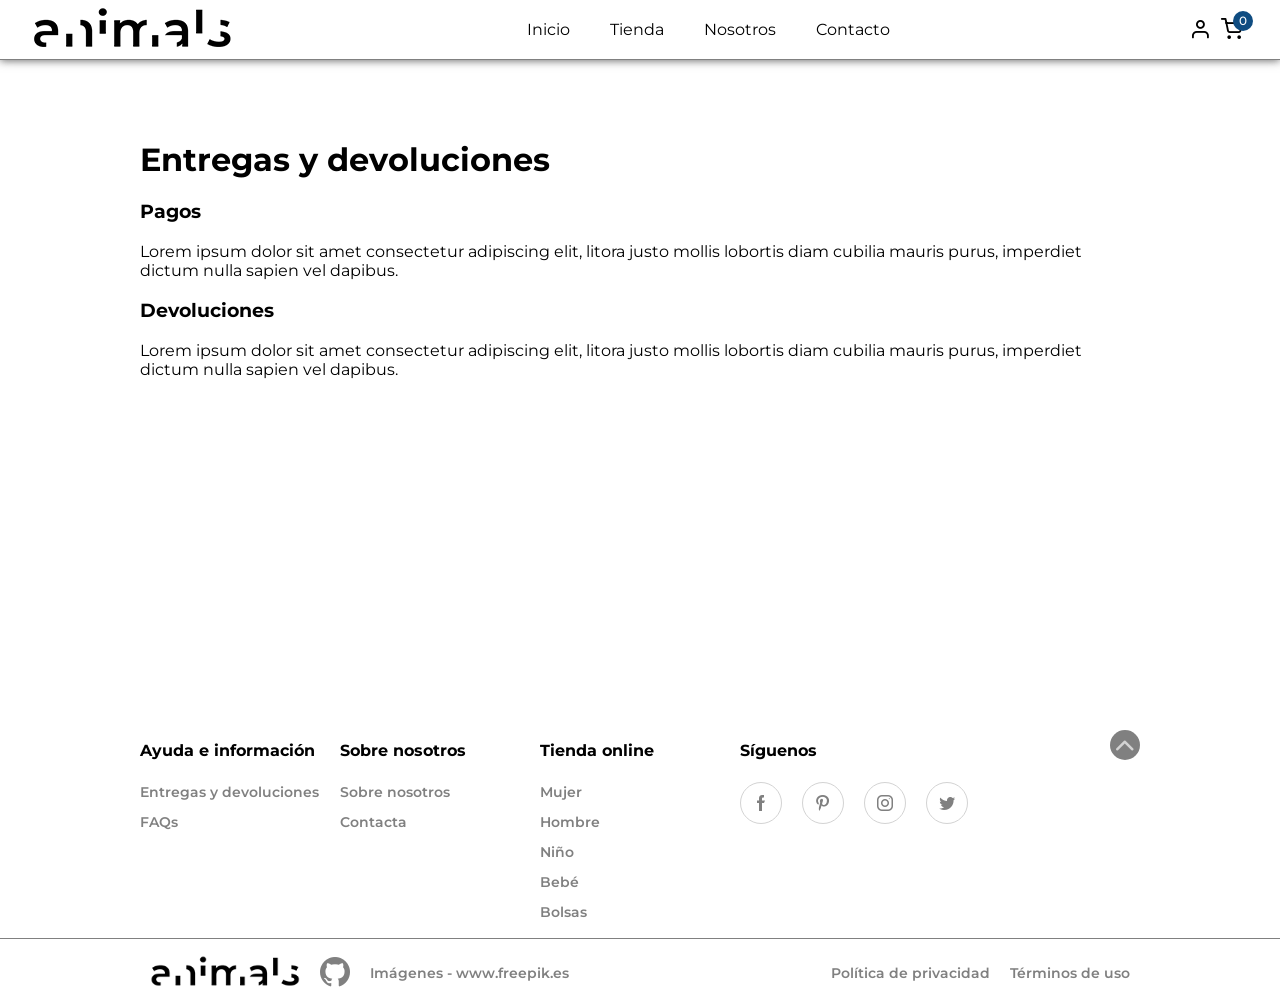
<file: Animals/delivery.html>
<!DOCTYPE html>
<html lang="es" dir="ltr">
  <head>
    <meta charset="UTF-8">
    <meta name="viewport" content="width=device-width, initial-scale=1.0">
    <meta name="keywords" content="HTML, CSS, Animation">
    <meta name="author" content="Mercè Casamitjana">
    <link rel="stylesheet" href="css/style.css">
    <title>Animals</title>
  </head>
  <body>
    <header class="nav__main" id="header-main">
      <div class="menu-hamburger"><a href="#" id="menu_on"><span></span><span></span><span></span></a></div>
      <div class="header__brand"><a class="brand" href="index.html"><img class="brand-img" src="img/brand.png"></a></div>
      <div class="header__menu">
        <div class="menu-nav" id="menu">
          <ul class="nav-options">
            <li><a class="shop" href="index.html">Inicio</a></li>
            <li><a class="collection" href="shop.html">Tienda</a></li>
            <li><a class="about" href="about.html">Nosotros</a></li>
            <li><a class="contact" href="contact.html">Contacto</a></li>
          </ul>
        </div>
      </div>
      <div class="header__user">
        <ul>
          <li><a class="icon-user" href="user.html"></a></li>
          <li><a class="icon-shopping-cart" href="cart.html" id="icon-shopping-cart" data-count="0"></a></li>
        </ul>
      </div>
    </header>
    <main>
      <h1>Entregas y devoluciones</h1>
      <div class="delivery__content">
        <h3>Pagos</h3>
        <p>
          Lorem ipsum dolor sit amet consectetur adipiscing elit, 
          litora justo mollis lobortis diam cubilia mauris purus, 
          imperdiet dictum nulla sapien vel dapibus.
        </p>
      </div>
      <div class="delivery__content">
        <h3>Devoluciones</h3>
        <p>
          Lorem ipsum dolor sit amet consectetur adipiscing elit, 
          litora justo mollis lobortis diam cubilia mauris purus, 
          imperdiet dictum nulla sapien vel dapibus.
        </p>
      </div>
    </main>
    <footer>
      <section class="footer__main">
        <div class="footer__inf">
          <div class="help">
            <h4>Ayuda e información</h4>
            <ul>
              <li><a class="help-link" href="delivery.html">Entregas y devoluciones</a></li>
              <li><a href="faqs.html">FAQs</a></li>
            </ul>
          </div>
          <div class="about">
            <h4>Sobre nosotros</h4>
            <ul>
              <li><a href="about.html">Sobre nosotros</a></li>
              <li><a href="contact.html">Contacta</a></li>
            </ul>
          </div>
          <div class="shop-online">
            <h4>Tienda online</h4>
            <ul>
              <li><a href="mujer.html">Mujer</a></li>
              <li><a href="man.html">Hombre</a></li>
              <li><a href="nino.html">Niño</a></li>
              <li><a href="bebe.html">Bebé</a></li>
              <li><a href="bolsas.html">Bolsas</a></li>
            </ul>
          </div>
          <div class="social-media">
            <h4>Síguenos</h4>
                <ul>
                  <li><a class="icon-ffacebook" href="#"></a></li>
                  <li><a class="icon-pinterest" href="#"></a></li>
                  <li><a class="icon-instagram" href="#"></a></li>
                  <li><a class="icon-twitter" href="#"></a></li>
                </ul>
          </div>
          <div class="return">
            <div class="btn_return"><a class="icon-chevron-up" href="#"></a></div>
          </div>
        </div>
      </section>
      <section class="footer__main">
        <div class="footer__privacy">
          <div class="privacy-design">
            <ul>
              <li><img src="img/brand.png" alt="Animals image"></li>
              <li><a href="https://github.com/Merce-ksa?tab=repositories" target="_blank"><span class="icon-github"></span></a></li>
              <li><a href="https://www.freepik.es/psd/negocios">Imágenes - www.freepik.es</a></li>
            </ul>
          </div>
          <div class="privacy-terms">
            <ul>
              <li><a href="#">Política de privacidad</a></li>
              <li><a href="#">Términos de uso</a></li>
            </ul>
          </div>
        </div>
      </section>
    </footer>
    <script src="js/header.js"></script>
    <script src="js/menu.js"></script>
  </body>
</html>
</file>
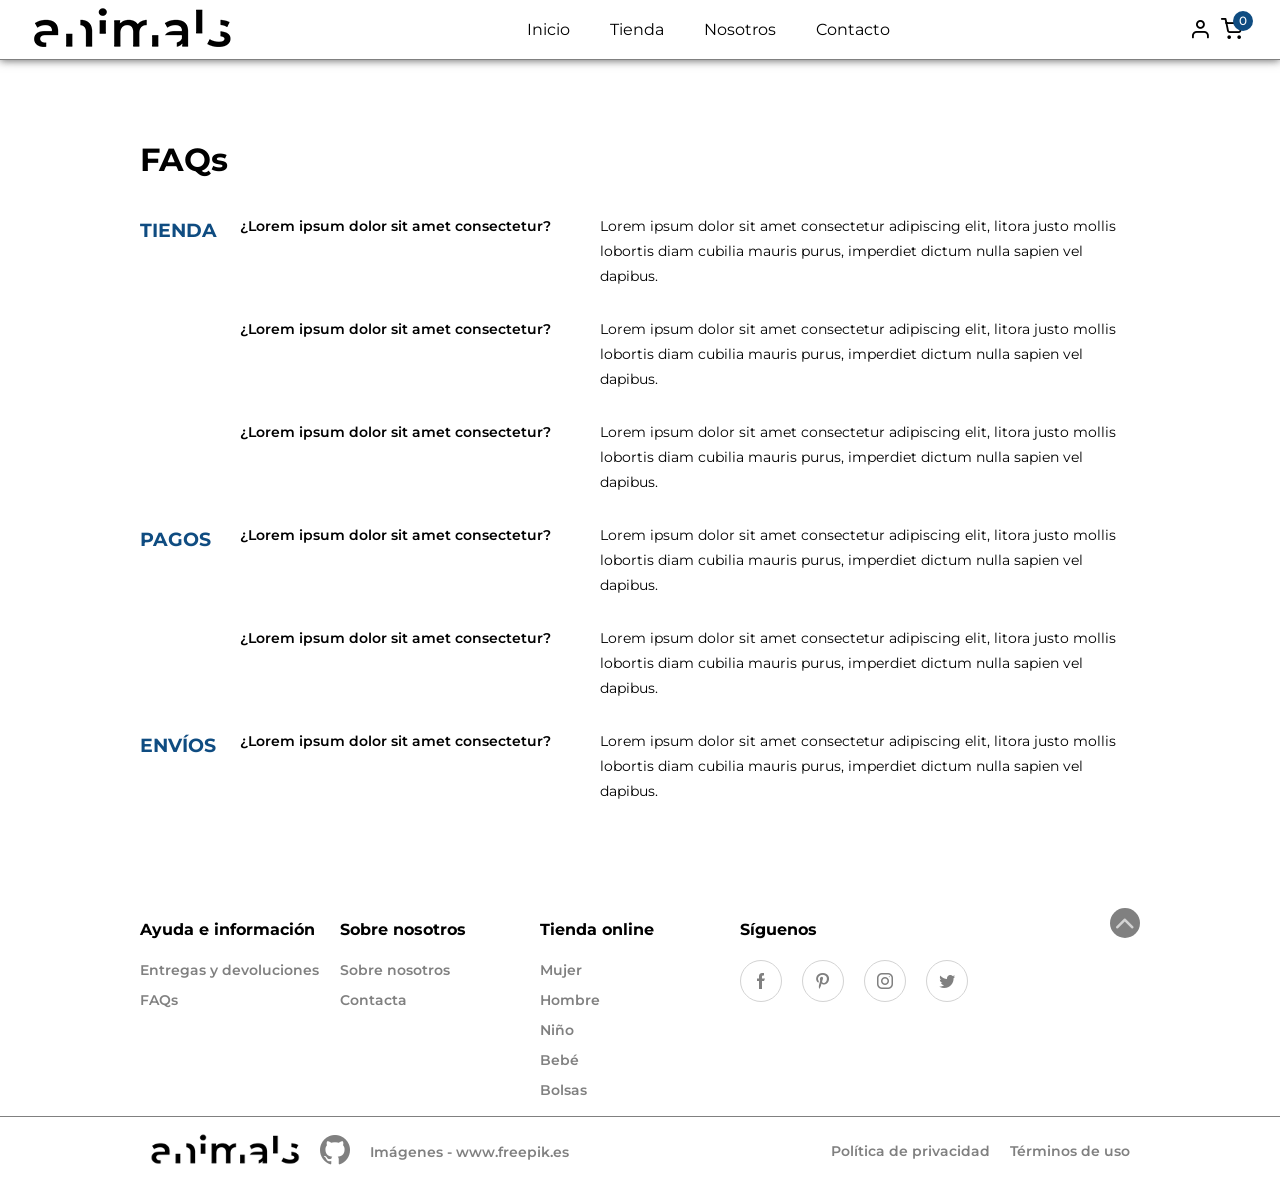
<file: Animals/faqs.html>
<!DOCTYPE html>
<html lang="es" dir="ltr">
  <head>
    <meta charset="UTF-8">
    <meta name="viewport" content="width=device-width, initial-scale=1.0">
    <meta name="keywords" content="HTML, CSS, Animation">
    <meta name="author" content="Mercè Casamitjana">
    <link rel="stylesheet" href="css/style.css">
    <title>Animals</title>
  </head>
  <body>
    <header class="nav__main" id="header-main">
      <div class="menu-hamburger"><a href="#" id="menu_on"><span></span><span></span><span></span></a></div>
      <div class="header__brand"><a class="brand" href="index.html"><img class="brand-img" src="img/brand.png"></a></div>
      <div class="header__menu">
        <div class="menu-nav" id="menu">
          <ul class="nav-options">
            <li><a class="shop" href="index.html">Inicio</a></li>
            <li><a class="collection" href="shop.html">Tienda</a></li>
            <li><a class="about" href="about.html">Nosotros</a></li>
            <li><a class="contact" href="contact.html">Contacto</a></li>
          </ul>
        </div>
      </div>
      <div class="header__user">
        <ul>
          <li><a class="icon-user" href="user.html"></a></li>
          <li><a class="icon-shopping-cart" href="cart.html" id="icon-shopping-cart" data-count="0"></a></li>
        </ul>
      </div>
    </header>
    <main>
      <h1>FAQs</h1>
      <section class="faqs__shopping">
        <div class="faqs__shopping__title"> 
          <h3>TIENDA</h3>
        </div>
        <div class="faqs__shopping__answers">
          <div class="answers__content">
            <p class="quiestions">¿Lorem ipsum dolor sit amet consectetur?</p>
            <p class="answsers">
              Lorem ipsum dolor sit amet consectetur adipiscing elit, 
              litora justo mollis lobortis diam cubilia mauris purus, 
              imperdiet dictum nulla sapien vel dapibus. 
            </p>
          </div>
          <div class="answers__content">
            <p class="quiestions">¿Lorem ipsum dolor sit amet consectetur?</p>
            <p class="answsers">
              Lorem ipsum dolor sit amet consectetur adipiscing elit, 
              litora justo mollis lobortis diam cubilia mauris purus, 
              imperdiet dictum nulla sapien vel dapibus. 
            </p>
          </div>
          <div class="answers__content">
            <p class="quiestions">¿Lorem ipsum dolor sit amet consectetur?</p>
            <p class="answsers">
              Lorem ipsum dolor sit amet consectetur adipiscing elit, 
              litora justo mollis lobortis diam cubilia mauris purus, 
              imperdiet dictum nulla sapien vel dapibus. 
            </p>
          </div>
        </div>
      </section>
      <section class="faqs__shopping">
        <div class="faqs__shopping__title"> 
          <h3>PAGOS</h3>
        </div>
        <div class="faqs__shopping__answers">
          <div class="answers__content">
            <p class="quiestions">¿Lorem ipsum dolor sit amet consectetur?</p>
            <p class="answsers">
              Lorem ipsum dolor sit amet consectetur adipiscing elit, 
              litora justo mollis lobortis diam cubilia mauris purus, 
              imperdiet dictum nulla sapien vel dapibus.
            </p>
          </div>
          <div class="faqs__shopping__answers"></div>
          <div class="answers__content">
            <p class="quiestions">¿Lorem ipsum dolor sit amet consectetur?</p>
            <p class="answsers">
              Lorem ipsum dolor sit amet consectetur adipiscing elit, 
              litora justo mollis lobortis diam cubilia mauris purus, 
              imperdiet dictum nulla sapien vel dapibus.
            </p>
          </div>
        </div>
      </section>
      <section class="faqs__shopping">
        <div class="faqs__shopping__title"> 
          <h3>ENVÍOS</h3>
        </div>
        <div class="faqs__shopping__answers">
          <div class="answers__content">
            <p class="quiestions">¿Lorem ipsum dolor sit amet consectetur?</p>
            <p class="answsers">
              Lorem ipsum dolor sit amet consectetur adipiscing elit, 
              litora justo mollis lobortis diam cubilia mauris purus, 
              imperdiet dictum nulla sapien vel dapibus.
            </p>
          </div>
        </div>
      </section>
    </main>
    <footer>
      <section class="footer__main">
        <div class="footer__inf">
          <div class="help">
            <h4>Ayuda e información</h4>
            <ul>
              <li><a class="help-link" href="delivery.html">Entregas y devoluciones</a></li>
              <li><a href="faqs.html">FAQs</a></li>
            </ul>
          </div>
          <div class="about">
            <h4>Sobre nosotros</h4>
            <ul>
              <li><a href="about.html">Sobre nosotros</a></li>
              <li><a href="contact.html">Contacta</a></li>
            </ul>
          </div>
          <div class="shop-online">
            <h4>Tienda online</h4>
            <ul>
              <li><a href="mujer.html">Mujer</a></li>
              <li><a href="man.html">Hombre</a></li>
              <li><a href="nino.html">Niño</a></li>
              <li><a href="bebe.html">Bebé</a></li>
              <li><a href="bolsas.html">Bolsas</a></li>
            </ul>
          </div>
          <div class="social-media">
            <h4>Síguenos</h4>
                <ul>
                  <li><a class="icon-ffacebook" href="#"></a></li>
                  <li><a class="icon-pinterest" href="#"></a></li>
                  <li><a class="icon-instagram" href="#"></a></li>
                  <li><a class="icon-twitter" href="#"></a></li>
                </ul>
          </div>
          <div class="return">
            <div class="btn_return"><a class="icon-chevron-up" href="#"></a></div>
          </div>
        </div>
      </section>
      <section class="footer__main">
        <div class="footer__privacy">
          <div class="privacy-design">
            <ul>
              <li><img src="img/brand.png" alt="Animals image"></li>
              <li><a href="https://github.com/Merce-ksa?tab=repositories" target="_blank"><span class="icon-github"></span></a></li>
              <li><a href="https://www.freepik.es/psd/negocios">Imágenes - www.freepik.es</a></li>
            </ul>
          </div>
          <div class="privacy-terms">
            <ul>
              <li><a href="#">Política de privacidad</a></li>
              <li><a href="#">Términos de uso</a></li>
            </ul>
          </div>
        </div>
      </section>
    </footer>
    <script src="js/header.js"></script>
    <script src="js/menu.js"></script>
  </body>
</html>
</file>
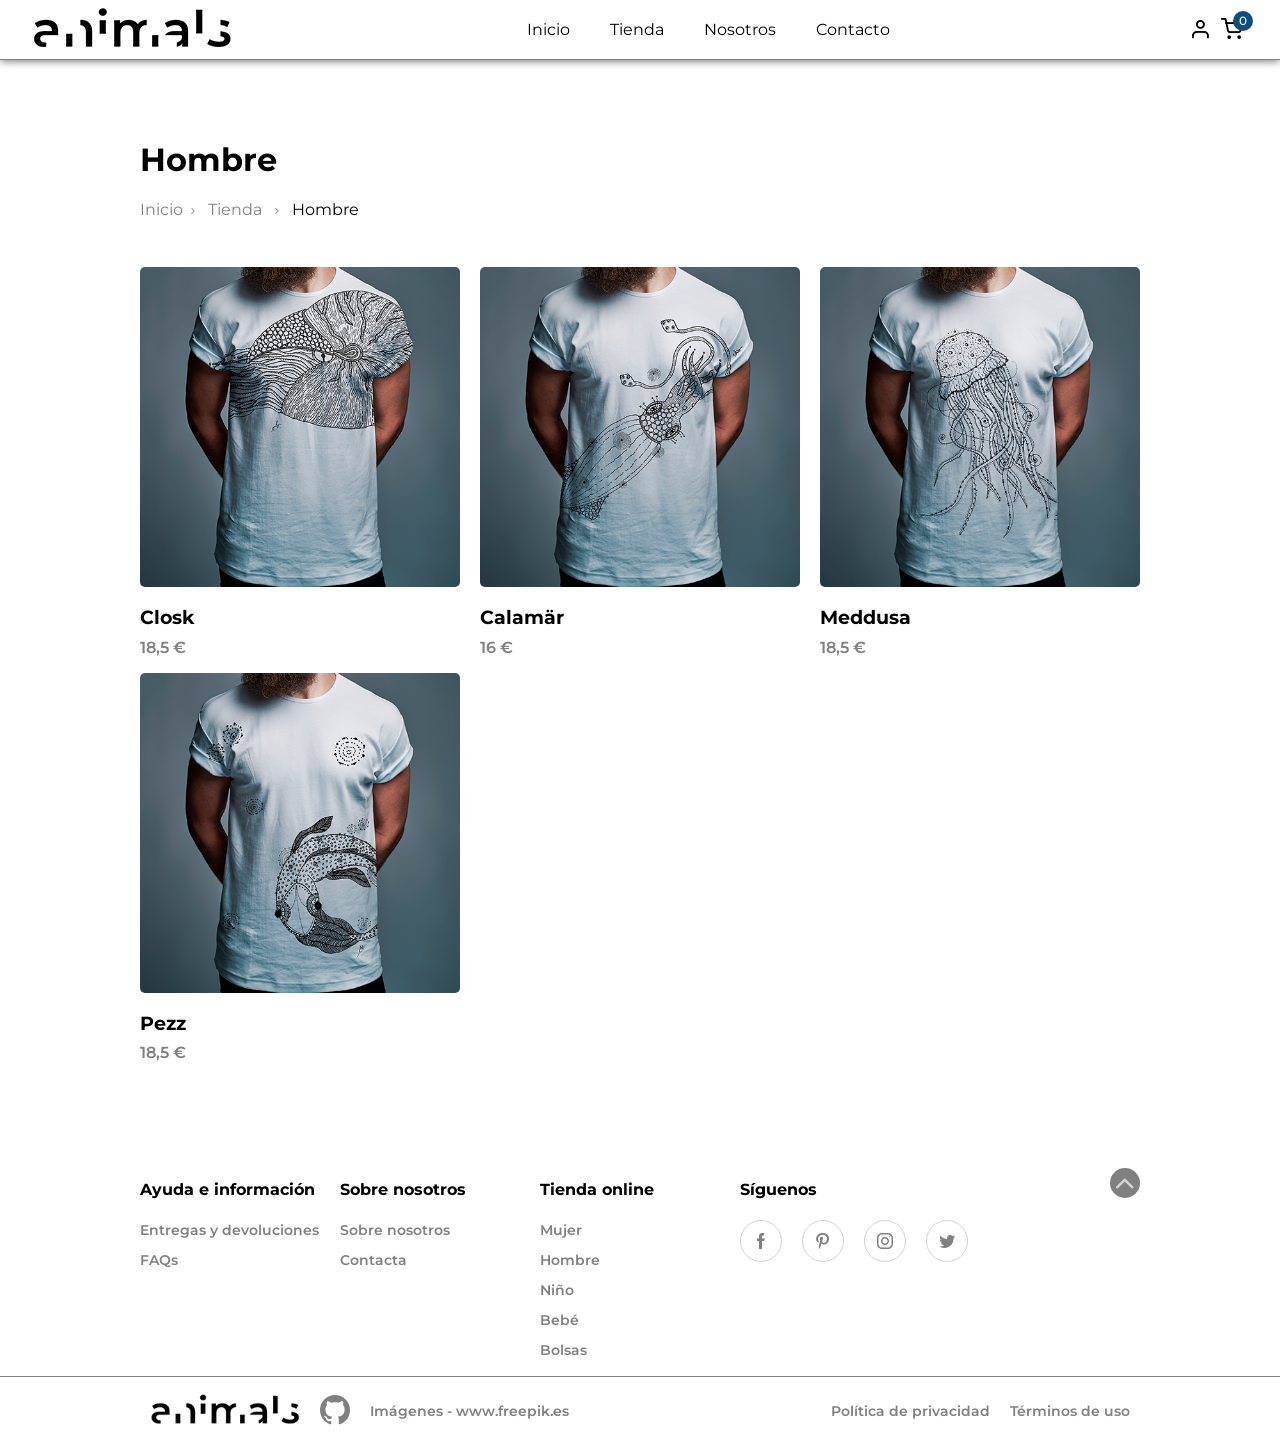
<file: Animals/man.html>
<!DOCTYPE html>
<html lang="es" dir="ltr">
  <head>
    <meta charset="UTF-8">
    <meta name="viewport" content="width=device-width, initial-scale=1.0">
    <meta name="keywords" content="HTML, CSS, Animation">
    <meta name="author" content="Mercè Casamitjana">
    <link rel="stylesheet" href="css/style.css">
    <title>Animals</title>
  </head>
  <body>
    <header class="nav__main" id="header-main">
      <div class="menu-hamburger"><a href="#" id="menu_on"><span></span><span></span><span></span></a></div>
      <div class="header__brand"><a class="brand" href="index.html"><img class="brand-img" src="img/brand.png"></a></div>
      <div class="header__menu">
        <div class="menu-nav" id="menu">
          <ul class="nav-options">
            <li><a class="shop" href="index.html">Inicio</a></li>
            <li><a class="collection" href="shop.html">Tienda</a></li>
            <li><a class="about" href="about.html">Nosotros</a></li>
            <li><a class="contact" href="contact.html">Contacto</a></li>
          </ul>
        </div>
      </div>
      <div class="header__user">
        <ul>
          <li><a class="icon-user" href="user.html"></a></li>
          <li><a class="icon-shopping-cart" href="cart.html" id="icon-shopping-cart" data-count="0"></a></li>
        </ul>
      </div>
    </header>
    <main>
      <h1>Hombre</h1>
      <div class="crums" id="crums">
        <ul class="crum-list">
          <li><a class="crum-link" href="index.html">Inicio</a></li>
          <li><span class="icon-chevron-right"></span></li>
          <li><a class="crum-link" href="shop.html">Tienda</a></li>
          <li><span class="icon-chevron-right"></span></li>
          <li><a class="crum-link active" href="#">Hombre</a></li>
        </ul>
      </div>
      <section class="product-list"><a class="product" href="product_man_closk.html">
          <figure class="product-image"><img src="img/m_il1_white.png"/></figure>
          <h3 class="product-description">Closk</h3>
          <p class="product-price">18,5 €</p></a><a class="product" href="product_man_closk.html">
          <figure class="product-image"><img src="img/m_il2_white.png"/></figure>
          <h3 class="product-description">Calamär</h3>
          <p class="product-price">16 €</p></a><a class="product" href="product_man_closk.html">
          <figure class="product-image"><img src="img/m_il3_white.png"/></figure>
          <h3 class="product-description">Meddusa</h3>
          <p class="product-price">18,5 €</p></a><a class="product" href="product_man_closk.html">
          <figure class="product-image"><img src="img/m_il4_white.png"/></figure>
          <h3 class="product-description">Pezz</h3>
          <p class="product-price">18,5 €</p></a>
      </section>
    </main>
    <footer>
      <section class="footer__main">
        <div class="footer__inf">
          <div class="help">
            <h4>Ayuda e información</h4>
            <ul>
              <li><a class="help-link" href="delivery.html">Entregas y devoluciones</a></li>
              <li><a href="faqs.html">FAQs</a></li>
            </ul>
          </div>
          <div class="about">
            <h4>Sobre nosotros</h4>
            <ul>
              <li><a href="about.html">Sobre nosotros</a></li>
              <li><a href="contact.html">Contacta</a></li>
            </ul>
          </div>
          <div class="shop-online">
            <h4>Tienda online</h4>
            <ul>
              <li><a href="mujer.html">Mujer</a></li>
              <li><a href="man.html">Hombre</a></li>
              <li><a href="nino.html">Niño</a></li>
              <li><a href="bebe.html">Bebé</a></li>
              <li><a href="bolsas.html">Bolsas</a></li>
            </ul>
          </div>
          <div class="social-media">
            <h4>Síguenos</h4>
                <ul>
                  <li><a class="icon-ffacebook" href="#"></a></li>
                  <li><a class="icon-pinterest" href="#"></a></li>
                  <li><a class="icon-instagram" href="#"></a></li>
                  <li><a class="icon-twitter" href="#"></a></li>
                </ul>
          </div>
          <div class="return">
            <div class="btn_return"><a class="icon-chevron-up" href="#"></a></div>
          </div>
        </div>
      </section>
      <section class="footer__main">
        <div class="footer__privacy">
          <div class="privacy-design">
            <ul>
              <li><img src="img/brand.png" alt="Animals image"></li>
              <li><a href="https://github.com/Merce-ksa?tab=repositories" target="_blank"><span class="icon-github"></span></a></li>
              <li><a href="https://www.freepik.es/psd/negocios">Imágenes - www.freepik.es</a></li>
            </ul>
          </div>
          <div class="privacy-terms">
            <ul>
              <li><a href="#">Política de privacidad</a></li>
              <li><a href="#">Términos de uso</a></li>
            </ul>
          </div>
        </div>
      </section>
    </footer>
    <script src="js/header.js"></script>
    <script src="js/menu.js"></script>
  </body>
</html>
</file>
<file: Animals/css/style.css>
@charset "UTF-8";
@import url("https://fonts.googleapis.com/css2?family=Montserrat:wght@300;400;500;600;700;800;900&display=swap");
/* Media Queries Mixin
**********************/
html {
  scroll-behavior: smooth;
}

body {
  width: 100%;
  margin: 0;
  padding: 0;
  font-family: "Montserrat", sans-serif;
}

main {
  max-width: 1000px;
  min-height: 500px;
  margin: 80px auto;
  box-sizing: border-box;
}
@media only screen and (max-width: 990px) {
  main {
    max-width: 90%;
  }
}
@media only screen and (max-width: 768px) {
  main {
    max-width: 90%;
  }
}
@media only screen and (max-width: 426px) {
  main {
    max-width: 90%;
  }
}
@media only screen and (max-width: 375px) {
  main {
    max-width: 90%;
  }
}
@media only screen and (max-width: 320px) {
  main {
    max-width: 90%;
  }
}

ul { 
  padding: 0;
}

li {
  list-style: none;
}

a {
  text-decoration: none;
}

@font-face {
  font-family: "animals";
  src: url("fonts/animals.eot?sbtyfw");
  src: url("fonts/animals.eot?sbtyfw#iefix") format("embedded-opentype"), url("fonts/animals.ttf?sbtyfw") format("truetype"), url("fonts/animals.woff?sbtyfw") format("woff"), url("fonts/animals.svg?sbtyfw#animals") format("svg");
  font-weight: normal;
  font-style: normal;
  font-display: block;
}
[class^=icon-], [class*=" icon-"] {
  /* use !important to prevent issues with browser extensions that change fonts */
  font-family: "animals" !important;
  speak: none;
  font-style: normal;
  font-weight: normal;
  font-variant: normal;
  text-transform: none;
  line-height: 1;
  /* Better Font Rendering =========== */
  -webkit-font-smoothing: antialiased;
  -moz-osx-font-smoothing: grayscale;
}

.icon-alert-triangle:before {
  content: "";
}

.icon-chevron-down:before {
  content: "";
}

.icon-chevron-left:before {
  content: "";
}

.icon-chevron-right:before {
  content: "";
}

.icon-chevron-up:before {
  content: "";
}

.icon-facebook:before {
  content: "";
}

.icon-github1:before {
  content: "";
}

.icon-instagram1:before {
  content: "";
}

.icon-mail:before {
  content: "";
}

.icon-maximize-2:before {
  content: "";
}

.icon-minus:before {
  content: "";
}

.icon-plus:before {
  content: "";
}

.icon-share-2:before {
  content: "";
}

.icon-shopping-cart:before {
  content: "";
}

.icon-trash-2:before {
  content: "";
}

.icon-twitter1:before {
  content: "";
}

.icon-user:before {
  content: "";
}

.icon-x:before {
  content: "";
}

.icon-zoom-in:before {
  content: "";
}

.icon-zoom-out:before {
  content: "";
}

.icon-twitter:before {
  content: "";
}

.icon-pinterest:before {
  content: "";
}

.icon-instagram:before {
  content: "";
}

.icon-github:before {
  content: "";
}

.icon-ffacebook:before {
  content: "";
}

.banner__content a {
  height: 40px;
  padding: 10px 25px;
  border: 1px solid white;
  border-radius: 2px;
  font-size: 18px;
  color: white;
  cursor: pointer;
}
@media only screen and (max-width: 768px) {
  .banner__content a {
    font-size: 14px;
    padding: 10px 22px;
  }
}
@media only screen and (max-width: 320px) {
  .banner__content a {
    padding: 8px 20px;
  }
}

.tabs button, .btn-checkout, .form button, .buttons__cart__buy .btn-buy, .buttons__cart__add .btn-cart {
  height: 40px;
  background-color: #0f4c81;
  border: none;
  border-radius: 2px;
  outline: 0;
  font-family: "Montserrat", sans-serif;
  font-size: 18px;
  color: white;
  cursor: pointer;
}
@media only screen and (max-width: 375px) {
  .tabs button, .btn-checkout, .form button, .buttons__cart__buy .btn-buy, .buttons__cart__add .btn-cart {
    font-size: 16px;
  }
}

.add-quantity {
  line-height: 40px;
  border-radius: 2px;
  border: 1.5px solid #0f4c81;
}
.add-quantity .icon-plus, .add-quantity .icon-minus {
  padding: 10px;
  font-size: 25px;
  color: #0f4c81;
  cursor: pointer;
}
.add-quantity .quantity {
  padding: 10px 18px;
  font-size: 25px;
}
@media only screen and (max-width: 426px) {
  .add-quantity .icon-plus, .add-quantity .icon-minus {
    padding: 5px;
    font-size: 20px;
  }
  .add-quantity .quantity {
    padding: 10px 14px;
    font-size: 20px;
  }
}

.social-media ul {
  display: flex;
}
.social-media li {
  width: 20px;
  height: 20px;
  display: flex;
  justify-content: center;
  align-items: center;
  padding: 10px;
  border-radius: 50%;
  border: 1px solid lightgray;
  cursor: pointer;
  transition: 0.5s;
}
.social-media li:not(:nth-child(1)) {
  margin-left: 20px;
}
.social-media li:hover {
  background-color: #0f4c81;
  border: 1px solid #0f4c81;
}
.social-media li:hover a {
  color: white;
}
.social-media a {
  line-height: 20px;
  color: gray;
  transition: 0.5s;
}

.btn_return {
  width: 30px;
  height: 30px;
  border-radius: 50%;
  background-color: gray;
  margin-top: 10px;
  display: flex;
  justify-content: center;
  animation: returnIni 3s linear infinite;
}
.btn_return a {
  font-size: 30px;
  color: lightgray;
}

@keyframes returnIni {
  0% {
    transform: scale(1);
  }
  50% {
    transform: scale(1.1);
  }
  100% {
    transform: scale(1);
  }
}
@keyframes fadeEffect {
  from {
    opacity: 0;
  }
  to {
    opacity: 1;
  }
}
@keyframes cart {
  0% {
    transform: scale(1);
  }
  50% {
    transform: scale(1.2);
  }
  100% {
    transform: scale(1);
  }
}
.hero {
  width: 100%;
  background: #0f4c81;
  background: -webkit-gradient(left top, right top, color-stop(0%, #0f4c81), color-stop(50%, rgba(43, 103, 153, 0.59)), color-stop(100%, rgba(15, 76, 129, 0.17)));
  background: linear-gradient(to right, #0f4c81 0%, rgba(43, 103, 153, 0.59) 50%, rgba(15, 76, 129, 0.17) 100%);
}

.banner {
  width: 100%;
  max-width: 1000px;
  display: flex;
  justify-content: space-evenly;
  align-items: center;
  margin: auto;
}
.banner__content {
  align-items: center;
  margin: auto;
}
.banner__content h1 {
  margin-bottom: 0;
  font-size: 50px;
  color: white;
}
.banner__content p {
  margin-top: 0;
  font-size: 18px;
  color: white;
}
.banner__content a {
  position: relative;
  top: 20px;
}
.banner__image {
  margin: 0;
  overflow: hidden;
}
.banner__image img {
  width: 100%;
  vertical-align: top;
}
@media only screen and (min-width: 768px) and (max-width: 992px) and (orientation: portrait) {
  .banner {
    max-width: 990px;
    justify-content: flex-end;
    position: relative;
  }
  .banner__content {
    width: 30%;
    margin-left: 20px;
    position: absolute;
    left: 0;
  }
  .banner__image {
    width: 70%;
  }
}
@media only screen and (max-width: 768px) {
  .banner {
    max-width: 768px;
    justify-content: flex-end;
    position: relative;
  }
  .banner__content {
    width: 50%;
    margin-left: 20px;
    position: absolute;
    left: 0;
  }
  .banner__content h1 {
    font-size: 40px;
  }
  .banner__content p {
    font-size: 16px;
  }
  .banner__image {
    width: 70%;
  }
}
@media only screen and (max-width: 426px) {
  .banner {
    max-width: 429px;
    justify-content: flex-end;
    position: relative;
  }
  .banner__content {
    width: 50%;
    margin-left: 20px;
    position: absolute;
    left: 0;
  }
  .banner__content h1 {
    margin-top: 0;
    font-size: 36px;
  }
  .banner__content p {
    font-size: 14px;
  }
  .banner__content a {
    top: 15px;
  }
}
@media only screen and (max-width: 375px) {
  .banner__content a {
    top: 10px;
  }
}
@media only screen and (max-width: 320px) {
  .banner__content {
    width: 60%;
  }
  .banner__content h1 {
    font-size: 34px;
  }
}

.nav__home {
  background-color: lightgray;
  position: sticky;
  border-bottom: none;
  box-shadow: none;
}

header {
  width: 100%;
  height: 60px;
  display: inline-flex;
  justify-content: space-between;
  align-items: center;
  position: relative;
  box-sizing: border-box;
  border-bottom: 1px solid gray;
  background: #ffffff;
  box-shadow: 0px 1px 8px 0px rgba(50, 50, 50, 0.69);
}

.header__brand {
  margin-left: 2em;
}
@media only screen and (max-width: 426px) {
  .header__brand .brand-img {
    width: 90%;
  }
}
@media only screen and (max-width: 320px) {
  .header__brand .brand-img {
    width: 80%;
  }
}

.header__menu {
  position: relative;
  left: 0;
}

.menu-nav {
  display: block;
}
.menu-nav .nav-options {
  display: flex;
  padding: 0;
}
.menu-nav .nav-options li {
  padding: 0 20px 0 20px;
}
.menu-nav .nav-options a {
  display: inline-block;
  color: #000;
}
.menu-nav a::after {
  content: "";
  display: block;
  width: 0;
  height: 1px;
  background: #000;
  transition: 0.5s;
}
.menu-nav a:hover::after {
  width: 100%;
}
@media only screen and (max-width: 768px) {
  .menu-nav {
    width: 100%;
    height: 100vh;
    position: fixed;
    left: 0;
    right: 0;
    top: -2000px;
    z-index: 1;
    background: rgba(255, 255, 255, 0.9);
    transition: all 0.75s ease;
    overflow-y: auto;
    text-align: left;
    box-sizing: border-box;
  }
  .menu-nav .nav-options {
    display: block;
    padding-left: 0px;
    padding-top: 10px;
  }
  .menu-nav .nav-options li {
    padding: 20px 20px 0 20px;
  }
  .menu-nav .nav-options a {
    display: inline-block;
    color: black;
  }
}

.menu-hamburger {
  display: none;
}
@media only screen and (max-width: 768px) {
  .menu-hamburger {
    display: block;
  }
}

#menu_on {
  display: none;
}
@media only screen and (max-width: 768px) {
  #menu_on {
    display: inline-block;
    width: 20px;
    height: 20px;
    position: relative;
    left: 10px;
    z-index: 1000;
  }
  #menu_on span {
    width: 100%;
    height: 3px;
    border-radius: 5px;
    display: block;
    position: absolute;
    background-color: black;
    transition: all 0.25s ease;
    transform-origin: 0px 100%;
  }
  #menu_on span:nth-child(2) {
    width: calc(80% - 1px);
    top: calc(50% - 2px);
  }
  #menu_on span:nth-child(3) {
    bottom: 0;
  }
  #menu_on:hover span {
    width: 80%;
    transition: all 0.25s ease;
    transform-origin: 0px 100%;
  }
  #menu_on:hover span:nth-child(2) {
    width: 100%;
  }
}

@media only screen and (max-width: 768px) {
  .visible_menu span:nth-child(1) {
    transform: rotate(45deg) translate(2px, -0.5px);
  }
  .visible_menu span:nth-child(2) {
    opacity: 0;
  }
  .visible_menu span:nth-child(3) {
    transform: rotate(-45deg) translate(3.8px, 1.5px);
  }
  .visible_menu .menu-nav {
    top: 60px;
  }
  .visible_menu:hover #menu_on:hover span {
    width: 100%;
  }
  .visible_menu:hover #menu_on:hover span:nth-child(2) {
    width: calc(80% - 1px);
  }
}

.header__user {
  position: relative;
  margin-right: 2em;
}
.header__user ul {
  display: flex;
  justify-content: flex-end;
}
.header__user .icon-user, .header__user .icon-shopping-cart {
  padding: 0 5px 0 5px;
  font-size: 22px;
  color: black;
}
.header__user .icon-shopping-cart:after {
  min-width: 20px;
  height: 20px;
  display: flex;
  align-items: center;
  justify-content: center;
  position: absolute;
  top: 10px;
  right: -5px;
  background-color: #0f4c81;
  border-radius: 50%;
  font-size: 12px;
  font-weight: 500;
  color: white;
  font-family: "Montserrat", sans-serif;
  content: attr(data-count);
  opacity: 1;
}
.header__user .icon-shopping-cart.show-count:after {
  animation-name: cart;
  animation-duration: 0.5s;
}
@media only screen and (max-width: 426px) {
  .header__user {
    margin-right: 1em;
  }
}
@media only screen and (max-width: 320px) {
  .header__user .icon-user, .header__user .icon-shopping-cart {
    padding: 0 1px 0 1px;
  }
}

footer {
  position: relative;
  bottom: 0;
  box-sizing: border-box;
}
footer section:last-child {
  border-top: 1px solid gray;
}

.footer__main {
  width: 100%;
}

.footer__inf {
  width: 100%;
  max-width: 1000px;
  display: grid;
  grid-template-columns: 200px 200px 200px 1fr 0.5fr;
  justify-content: space-between;
  margin: auto;
  box-sizing: border-box;
}
.footer__inf .help li, .footer__inf .about li, .footer__inf .shop-online li {
  margin-top: 10px;
}
.footer__inf .help a, .footer__inf .about a, .footer__inf .shop-online a {
  display: inline-block;
  font-size: 14px;
  font-weight: 600;
  color: gray;
  transition: 0.5s;
}
.footer__inf .help a:hover, .footer__inf .about a:hover, .footer__inf .shop-online a:hover {
  color: black;
}
.footer__inf .help a::after, .footer__inf .about a::after, .footer__inf .shop-online a::after {
  content: "";
  display: block;
  width: 0;
  height: 1px;
  background: #000;
  transition: 0.5s;
}
.footer__inf .help a:hover::after, .footer__inf .about a:hover::after, .footer__inf .shop-online a:hover::after {
  width: 100%;
}
.footer__inf .return {
  display: flex;
  justify-content: flex-end;
}
@media only screen and (max-width: 990px) {
  .footer__inf {
    grid-template-columns: 1fr 1fr 1fr 1fr;
    margin: auto;
    box-sizing: border-box;
  }
  .footer__inf .help, .footer__inf .about, .footer__inf .shop-online, .footer__inf .social-media, .footer__inf .return {
    margin: 0 10px;
  }
  .footer__inf .return {
    grid-column-start: 1;
    grid-column-end: 5;
    margin-bottom: 5px;
    margin: auto;
  }
}
@media only screen and (max-width: 768px) {
  .footer__inf {
    grid-template-columns: 1fr 1fr;
    justify-content: space-evenly;
  }
  .footer__inf .help, .footer__inf .about, .footer__inf .shop-online, .footer__inf .social-media, .footer__inf .return {
    margin: 0 10px;
  }
  .footer__inf .return {
    grid-column-start: 1;
    grid-column-end: 3;
    margin-bottom: 5px;
  }
}
@media only screen and (max-width: 426px) {
  .footer__inf {
    max-width: 426px;
    grid-template-columns: 1fr;
  }
  .footer__inf .help, .footer__inf .about, .footer__inf .shop-online, .footer__inf .social-media, .footer__inf .return {
    margin: 0 10px;
    grid-column-start: 1;
    grid-column-end: 3;
  }
  .footer__inf .return {
    margin-bottom: 5px;
  }
}

.footer__privacy {
  width: 100%;
  max-width: 1000px;
  display: grid;
  grid-template-columns: repeat(2, 1fr);
  justify-content: space-between;
  align-items: center;
  margin: auto;
  box-sizing: border-box;
}
.footer__privacy .privacy-design ul {
  display: flex;
  justify-content: flex-start;
  align-items: center;
}
.footer__privacy .privacy-design li {
  padding: 0 10px;
}
.footer__privacy .privacy-design img {
  width: 150px;
}
.footer__privacy .privacy-design a {
  display: inline-block;
  font-size: 14px;
  font-weight: 600;
  color: gray;
  transition: 0.5s;
}
.footer__privacy .privacy-design a:hover {
  color: black;
}
.footer__privacy .privacy-design .icon-github {
  font-size: 30px;
}
.footer__privacy .privacy-terms {
  display: flex;
  justify-content: flex-end;
  align-items: center;
}
.footer__privacy .privacy-terms ul {
  display: flex;
  justify-content: flex-start;
  align-items: center;
}
.footer__privacy .privacy-terms li {
  padding: 0 10px;
}
.footer__privacy .privacy-terms a {
  display: inline-block;
  font-size: 14px;
  font-weight: 600;
  color: gray;
  transition: 0.5s;
}
.footer__privacy .privacy-terms a:hover {
  color: black;
}
.footer__privacy .privacy-terms a::after {
  content: "";
  display: block;
  width: 0;
  height: 1px;
  background: #000;
  transition: 0.5s;
}
.footer__privacy .privacy-terms a:hover::after {
  width: 100%;
}
@media only screen and (max-width: 768px) {
  .footer__privacy {
    max-width: 768px;
    grid-template-columns: 1fr;
  }
  .footer__privacy .privacy-design ul {
    display: flex;
    justify-content: space-between;
  }
  .footer__privacy .privacy-terms {
    justify-content: center;
  }
}
@media only screen and (max-width: 426px) {
  .footer__privacy {
    max-width: 426px;
  }
  .footer__privacy .privacy-design ul {
    display: block;
  }
  .footer__privacy .privacy-terms {
    display: block;
    margin-top: -30px;
  }
  .footer__privacy .privacy-terms ul {
    display: block;
  }
  .footer__privacy .privacy-design li, .footer__privacy .privacy-terms li {
    padding: 5px 10px;
  }
}
@media only screen and (max-width: 375px) {
  .footer__privacy {
    max-width: 375px;
  }
}
@media only screen and (max-width: 320px) {
  .footer__privacy {
    max-width: 320px;
  }
}

.crums {
  margin: 0 0 3em 0;
}
.crums .crum-list {
  display: flex;
}
.crums .crum-list li:not(:nth-child(1)) {
  margin: 0 5px;
  padding: 0;
}
.crums .crum-link {
  color: gray;
}
.crums .crum-link.active {
  color: black;
}
.crums span {
  font-size: 10px;
  color: gray;
}
@media only screen and (max-width: 375px) {
  .crums .crum-list li:not(:nth-child(1)) {
    margin: 0 0.1em;
  }
}

.product__detail {
  display: grid;
  grid-template-columns: 300px 1fr;
  box-sizing: border-box;
}
.product__detail__image {
  position: relative;
  text-align: center;
}
.product__detail__description {
  margin: 0 2em;
}
@media only screen and (max-width: 768px) {
  .product__detail {
    display: grid;
    grid-template-columns: 1fr;
    grid-template-rows: 0.5fr 1fr;
  }
  .product__detail__description {
    margin: 1em 0;
  }
}

.product__detail__image img {
  width: 100%;
}
.product__detail__image span {
  position: absolute;
  right: 20px;
  top: 20px;
  padding: 5px;
  border: 1px solid white;
  cursor: pointer;
  color: white;
}
@media only screen and (max-width: 768px) {
  .product__detail__image {
    width: 100%;
    overflow: hidden;
  }
  .product__detail__image img {
    position: relative;
    bottom: 100px;
  }
}

.product__detail__description .title {
  margin: 0;
}
.product__detail__description .code {
  margin: 0;
  color: gray;
}
.product__detail__description .text {
  width: 90%;
}

.colors-list {
  display: flex;
}
.colors-list li {
  width: 2em;
  height: 2em;
  display: flex;
  justify-content: center;
  align-items: center;
  border-radius: 50%;
  margin: 0.3em 0.6em;
}
.colors-list li:nth-child(1) {
  background-color: #f7f7f7;
}
.colors-list li:nth-child(2) {
  background-color: #aaaaaa;
}
.colors-list li:nth-child(3) {
  background-color: #5898d3;
}
.colors-list li:nth-child(4) {
  background-color: #3da34a;
}
.colors-list li:nth-child(5) {
  background-color: #eced99;
}
.colors-list .color {
  width: 100%;
  height: 100%;
}
@media only screen and (max-width: 375px) {
  .colors-list li {
    margin: 0.2em 0.4em;
  }
}

.sizes-list {
  display: flex;
}
.sizes-list li {
  width: 2em;
  height: 2em;
  text-align: center;
  line-height: 40px;
  border-radius: 5px;
  margin: 0.3em 0.6em;
  border: 1px solid lightgray;
}
.sizes-list .size {
  width: 100%;
  height: 100%;
  color: lightgray;
  font-weight: 600;
  position: relative;
  bottom: 0.3em;
}
@media only screen and (max-width: 375px) {
  .sizes-list li {
    margin: 0.2em 0.4em;
  }
  .sizes-list .size {
    font-size: 14px;
    position: relative;
    bottom: 0.3em;
  }
}

.buttons__cart {
  width: 80%;
}
@media only screen and (max-width: 768px) {
  .buttons__cart {
    width: 100%;
    box-sizing: border-box;
  }
}

.product__detail__cart {
  width: 100%;
  box-sizing: border-box;
}

.buttons__cart__add {
  height: 40px;
  display: flex;
  justify-content: space-between;
  padding: 10px 0;
}
.buttons__cart__add .btn-cart {
  width: 100%;
  margin-left: 2em;
}

.buttons__cart__buy .btn-buy {
  width: 100%;
}
.buttons__cart__buy .btn-buy a {
  color: white;
}

input[type=text], input[type=email], textarea {
  width: 100%;
  padding: 10px;
  border-radius: 2px;
  outline: 0;
  color: gray;
  font-size: 0.875rem;
  border: 1px solid lightgray;
  box-sizing: border-box;
}

input[type=radio] {
  display: none;
}

input[type=radio] + label {
  line-height: 2.2em;
  cursor: pointer;
  color: lightgray;
  font-size: 18px;
  font-weight: 600;
  transition: 1s;
}

input[type=radio] + label:before {
  content: "";
  width: 16px;
  height: 16px;
  float: left;
  margin: 0.5em 0.5em 0 0;
  border: 1px solid lightgray;
  background: #fff;
  border-radius: 100%;
  color: lightgray;
  transition: 1s;
}

input[type=radio]:checked + label:after {
  content: "";
  width: 0;
  height: 0;
  border: 4px solid black;
  float: left;
  margin-left: -22px;
  margin-top: 14px;
  border-radius: 100%;
}

input[type=radio]:checked + label:before {
  border-color: black;
}

input[type=radio]:checked + label {
  color: black;
}

.form {
  margin-top: 20px;
}
.form__user, .form__user__contact {
  display: flex;
}
.form__user-mail {
  margin-left: 10px;
}
.form__user-pass, .form__user-mail-adress, .form__message, .form__btn-send, .form__address, .form__user__contact, .form__address-street, .form__address-postcode, .form__address-city, .form__address-province {
  margin-top: 30px;
}
.form__remember-me, .form__privacity {
  margin-top: 10px;
  font-size: 14px;
}
.form span {
  color: #0f4c81;
  font-size: 20px;
}
.form button {
  width: 100%;
}
.form p {
  font-size: 14px;
}
.form a {
  color: #0f4c81;
}
@media only screen and (max-width: 768px) {
  .form__user, .form__user__contact {
    display: block;
  }
  .form__user-mail {
    margin-left: 0;
  }
}
@media only screen and (max-width: 426px) {
  .form__user, .form__user__contact {
    display: block;
  }
  .form__user-mail {
    margin-left: 0;
  }
}

.cart {
  display: grid;
  grid-template-columns: 4fr 1fr 1fr 1fr 0.5fr;
  padding: 10px 0;
}
.cart__price, .cart__quantity, .cart__total, .cart__remove {
  margin: auto;
}
.cart__product {
  display: flex;
  align-items: center;
}
.cart__product img {
  width: 100px;
  margin-right: 10px;
}
.cart__total-title {
  grid-column-start: 1;
  grid-column-end: 4;
  text-align: right;
}
.cart__total-price {
  grid-column: 4;
  text-align: center;
}
.cart__remove {
  cursor: pointer;
}
@media only screen and (max-width: 426px) {
  .cart {
    grid-template-columns: 4fr 1fr 0.5fr;
    grid-template-rows: 1fr 0.2fr;
  }
  .cart .product-hide {
    display: none;
  }
  .cart__product {
    display: block;
    grid-column: 1;
  }
  .cart__product img {
    width: 100px;
    margin-right: 0;
  }
  .cart__price {
    grid-column: 1;
    grid-row: 2;
    margin: 0;
    padding: 0;
  }
  .cart__quantity {
    grid-column: 2;
    grid-row: 1;
    margin: 0;
  }
  .cart__remove {
    grid-column: 3;
    grid-row: 1;
    margin: 0 auto;
  }
  .cart__total-title {
    grid-column: 1;
    margin-right: 1em;
    text-align: right;
  }
  .cart__total-price {
    grid-column: 2;
    text-align: center;
  }
}

.cart:not(:last-child) {
  border-bottom: 1px solid lightgray;
}

.btn-checkout {
  padding: 10px 40px;
}

.content {
  width: 100%;
  height: 500px;
  display: grid;
  grid-template-columns: 1fr 1fr 1fr 1fr;
  grid-template-rows: 1fr 1fr;
  grid-template-areas: "woman woman child man" "baby bag bag man";
  grid-gap: 10px;
  box-sizing: border-box;
}
.content__section {
  width: 100%;
  display: block;
  cursor: pointer;
  position: relative;
  border-radius: 5px;
  overflow: hidden;
  background-origin: content-box;
  background-repeat: no-repeat;
  transition: 0.3s;
}
.content__section:nth-child(1) {
  -ms-grid-row: 1;
  -ms-grid-column: 1;
  -ms-grid-column-span: 3;
  grid-area: woman;
  background-image: url("../img/w_il1_blue.jpg");
  background-position: center;
  background-size: 100%;
}
.content__section:nth-child(1):hover {
  background-size: 110%;
}
.content__section:nth-child(2) {
  -ms-grid-row: 1;
  -ms-grid-column: 5;
  grid-area: child;
  background-image: url("../img/c_closk_white.png");
  background-position: center left;
  background-size: 110%;
}
.content__section:nth-child(2):hover {
  background-position: center left;
  background-size: 120%;
}
.content__section:nth-child(3) {
  -ms-grid-row: 1;
  -ms-grid-row-span: 3;
  -ms-grid-column: 7;
  grid-area: man;
  background-image: url("../img/m_closk_white.png");
  background-position: left;
  background-size: 150%;
}
.content__section:nth-child(3):hover {
  background-position: left;
  background-size: 160%;
}
.content__section:nth-child(4) {
  -ms-grid-row: 3;
  -ms-grid-column: 1;
  grid-area: baby;
  background-image: url("../img/bebe.jpg");
  background-position: center;
  background-size: 120%;
}
.content__section:nth-child(4):hover {
  background-position: center;
  background-size: 130%;
}
.content__section:nth-child(5) {
  -ms-grid-row: 3;
  -ms-grid-column: 3;
  -ms-grid-column-span: 3;
  grid-area: bag;
  background-image: url("../img/bag.png");
  background-position: bottom;
  background-size: 70%;
  background-color: #d2d2d2;
}
.content__section:nth-child(5):hover {
  background-position: bottom;
  background-size: 80%;
  background-color: #d2d2d2;
}
.content__section h1 {
  margin-left: 20px;
  color: white;
}
@media only screen and (max-width: 990px) {
  .content {
    grid-gap: 5px;
  }
  .content__section:nth-child(1) {
    background-size: 120%;
  }
  .content__section:nth-child(1):hover {
    background-size: 130%;
  }
  .content__section:nth-child(2) {
    background-size: 110%;
  }
  .content__section:nth-child(2):hover {
    background-size: 120%;
  }
  .content__section:nth-child(3) {
    background-size: 190%;
  }
  .content__section:nth-child(3):hover {
    background-size: 200%;
  }
  .content__section:nth-child(5) {
    background-size: 100%;
  }
  .content__section:nth-child(5):hover {
    background-size: 110%;
  }
}
@media only screen and (max-width: 768px) {
  .content {
    grid-template-columns: repeat(2, 1fr);
    grid-template-rows: repeat(3, 1fr);
    grid-template-areas: "woman man" "bag bag" "baby child";
  }
  .content__section:nth-child(1) {
    background-size: 120%;
  }
  .content__section:nth-child(1):hover {
    background-size: 130%;
  }
  .content__section:nth-child(2) {
    background-size: 100%;
  }
  .content__section:nth-child(2):hover {
    background-size: 110%;
  }
  .content__section:nth-child(3) {
    background-size: 100%;
  }
  .content__section:nth-child(3):hover {
    background-size: 110%;
  }
  .content__section:nth-child(5) {
    background-size: 60%;
  }
  .content__section:nth-child(5):hover {
    background-size: 70%;
  }
  .content__section:nth-child(1) {
    -ms-grid-row: 1;
    -ms-grid-column: 1;
    -ms-grid-column-span: 1;
  }
  .content__section:nth-child(2) {
    -ms-grid-row: 5;
    -ms-grid-column: 3;
  }
  .content__section:nth-child(3) {
    -ms-grid-row: 1;
    -ms-grid-row-span: 1;
    -ms-grid-column: 3;
  }
  .content__section:nth-child(4) {
    -ms-grid-row: 5;
    -ms-grid-column: 1;
  }
  .content__section:nth-child(5) {
    -ms-grid-row: 3;
    -ms-grid-column: 1;
    -ms-grid-column-span: 3;
  }
}
@media only screen and (max-width: 426px) {
  .content {
    height: 800px;
    grid-template-columns: 1fr;
    grid-template-rows: repeat(5, 1fr);
    grid-template-areas: "woman" "man" "bag" "child" "baby";
  }
  .content__section:nth-child(1) {
    background-position: top;
  }
  .content__section:nth-child(1):hover {
    background-size: 130%;
  }
  .content__section:nth-child(2) {
    background-size: 100%;
  }
  .content__section:nth-child(2):hover {
    background-size: 110%;
  }
  .content__section:nth-child(3) {
    background-size: 100%;
  }
  .content__section:nth-child(3):hover {
    background-size: 110%;
  }
  .content__section:nth-child(5) {
    background-size: 60%;
  }
  .content__section:nth-child(5):hover {
    background-size: 70%;
  }
  .content__section:nth-child(1) {
    -ms-grid-row: 1;
    -ms-grid-column: 1;
    -ms-grid-column-span: 1;
  }
  .content__section:nth-child(2) {
    -ms-grid-row: 7;
    -ms-grid-column: 1;
  }
  .content__section:nth-child(3) {
    -ms-grid-row: 3;
    -ms-grid-row-span: 1;
    -ms-grid-column: 1;
  }
  .content__section:nth-child(4) {
    -ms-grid-row: 9;
    -ms-grid-column: 1;
  }
  .content__section:nth-child(5) {
    -ms-grid-row: 5;
    -ms-grid-column: 1;
    -ms-grid-column-span: 1;
  }
}

.product-list {
  display: grid;
  grid-template-columns: repeat(3, 1fr);
  justify-content: center;
  grid-column-gap: 20px;
  align-content: center;
}
@media only screen and (max-width: 768px) {
  .product-list {
    grid-template-columns: repeat(2, 1fr);
    justify-content: center;
    grid-column-gap: 10px;
  }
}
@media only screen and (max-width: 426px) {
  .product-list {
    grid-template-columns: repeat(1, 1fr);
  }
}

.product {
  display: block;
  cursor: pointer;
  position: relative;
}

.product-image {
  margin: 0;
  overflow: hidden;
  border-radius: 5px;
}
.product-image img {
  width: 100%;
  vertical-align: top;
  transition: 0.5s;
}

.product:hover .product-image img {
  transform: scale(1.1);
}

.product-description {
  color: black;
}

.product-price {
  margin-top: -10px;
  font-weight: 600;
  color: grey;
}

.about-us {
  display: flex;
  justify-content: space-evenly;
  padding-top: 20px;
}
.about-us__img img {
  max-width: 300px;
}
.about-us__description {
  line-height: 25px;
}
@media only screen and (max-width: 768px) {
  .about-us {
    display: block;
  }
  .about-us__img {
    text-align: center;
  }
}
@media only screen and (max-width: 426px) {
  .about-us__img img {
    max-width: 80%;
  }
}

.organic {
  padding-top: 80px;
}

.user__content {
  width: 50%;
  margin: auto;
}
@media only screen and (max-width: 768px) {
  .user__content {
    width: 80%;
  }
}
@media only screen and (max-width: 426px) {
  .user__content {
    width: 100%;
  }
}

.tabs {
  display: flex;
  justify-content: center;
  overflow: hidden;
}
.tabs button {
  background-color: white;
  color: lightgray;
  transition: 0.3s;
}
.tabs button:nth-child(2) {
  margin-left: 30px;
}
.tabs button:hover {
  font-weight: 600;
  color: gray;
}
.tabs button.active {
  color: black;
  font-weight: 600;
}

.tabcontent {
  display: none;
  padding: 6px 12px;
  border-top: none;
  animation: fadeEffect 1s;
}

.contact__content {
  display: flex;
  justify-content: space-between;
}
@media only screen and (min-width: 768px) and (max-width: 992px) and (orientation: portrait) {
  .contact__content {
    display: block;
    width: 70%;
    margin: auto;
  }
}
@media only screen and (max-width: 768px) {
  .contact__content {
    display: block;
    width: 70%;
    margin: auto;
  }
}
@media only screen and (max-width: 426px) {
  .contact__content {
    display: block;
    width: 90%;
    margin: auto;
  }
}
@media only screen and (max-width: 375px) {
  .contact__content {
    display: block;
    width: 90%;
    margin: auto;
  }
}
@media only screen and (max-width: 320px) {
  .contact__content {
    display: block;
    width: 90%;
    margin: auto;
  }
}

@media only screen and (max-width: 768px) {
  section.contact {
    margin-top: 60px;
  }
}

.our-office, .number {
  margin-top: 30px;
}

.phone p, .phone h4, .mail p, .mail h4 {
  margin: 0;
  padding: 0;
}

.mail {
  margin-top: 20px;
}

.faqs__shopping {
  width: 100%;
  display: flex;
  justify-content: space-between;
}
@media only screen and (max-width: 768px) {
  .faqs__shopping {
    display: block;
  }
}

.faqs__shopping__title {
  width: 10%;
}
.faqs__shopping__title h3 {
  color: #0f4c81;
}
@media only screen and (max-width: 768px) {
  .faqs__shopping__title {
    width: 50%;
    margin-top: 50px;
  }
  .faqs__shopping__title h3 {
    margin-bottom: 0;
  }
}

.faqs__shopping__answers {
  width: 90%;
}

.answers__content {
  display: flex;
  font-size: 14px;
}
.answers__content .quiestions {
  width: 40%;
  line-height: 25px;
  font-weight: 600;
}
.answers__content .answsers {
  width: 60%;
  line-height: 25px;
}
@media only screen and (max-width: 426px) {
  .answers__content {
    display: block;
  }
  .answers__content .quiestions {
    width: 100%;
  }
  .answers__content .answsers {
    width: 100%;
  }
}

.checkout {
  display: grid;
  grid-template-columns: 1fr 1fr;
}
.checkout__order {
  margin-left: 30px;
}
@media only screen and (max-width: 768px) {
  .checkout {
    grid-template-columns: 1fr;
  }
  .checkout__order {
    margin-left: 0;
  }
}

.order__table {
  width: 100%;
  margin-top: calc(20px + 1.5em);
  padding-bottom: 45px;
  border: 2px solid lightgray;
}
.order__table article {
  display: grid;
  grid-template-columns: 4fr 1fr;
  justify-content: space-between;
  margin: 0 40px;
}
.order__table article:first-child {
  border-bottom: 1px solid lightgray;
  color: gray;
  font-weight: 600;
}
.order__table article:last-child {
  color: black;
  font-size: 18px;
  font-weight: 600;
  border-top: 1px solid lightgray;
}
.order__table article:last-child p:last-child {
  color: #0f4c81;
}
.order__table article p:last-child {
  text-align: end;
}
.order__table .checkout__payment {
  margin: 0 40px;
}
@media only screen and (max-width: 375px) {
  .order__table article, .order__table .checkout__payment {
    margin: 0 20px;
  }
}
</file>
